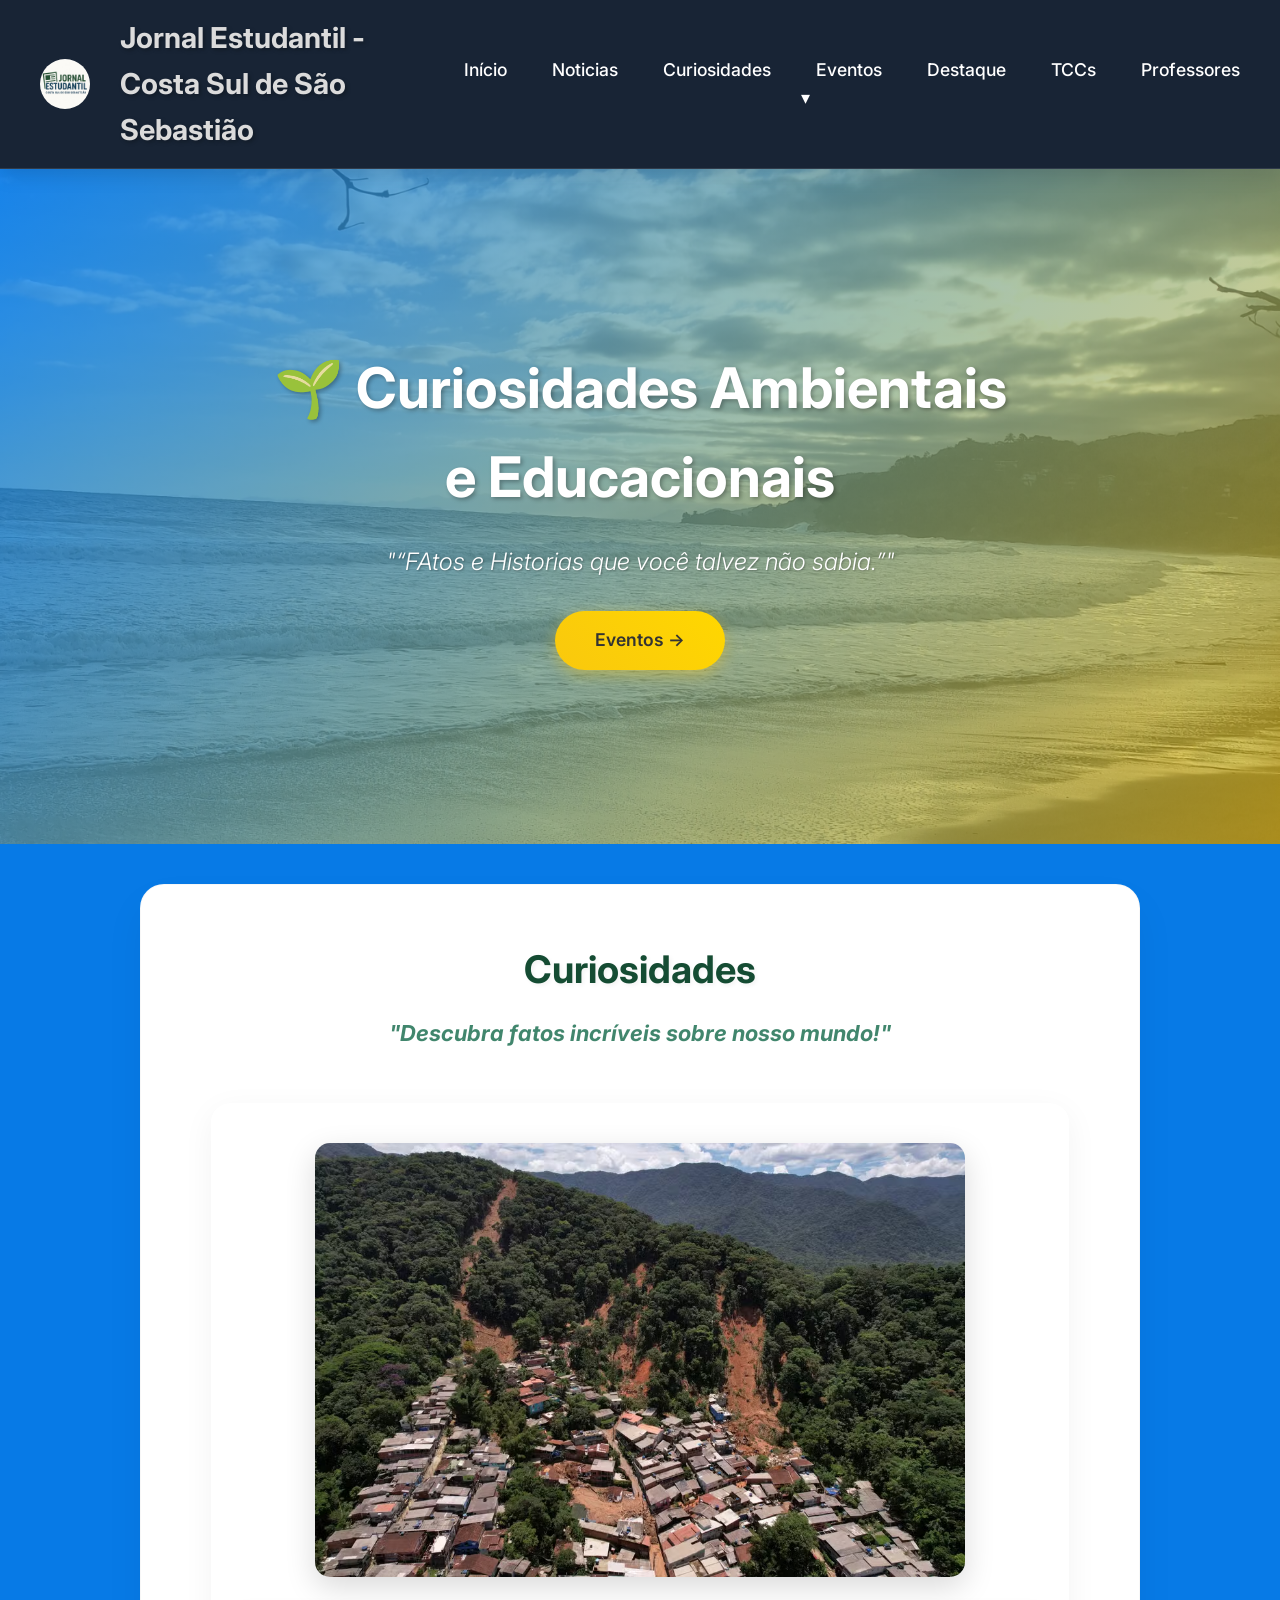
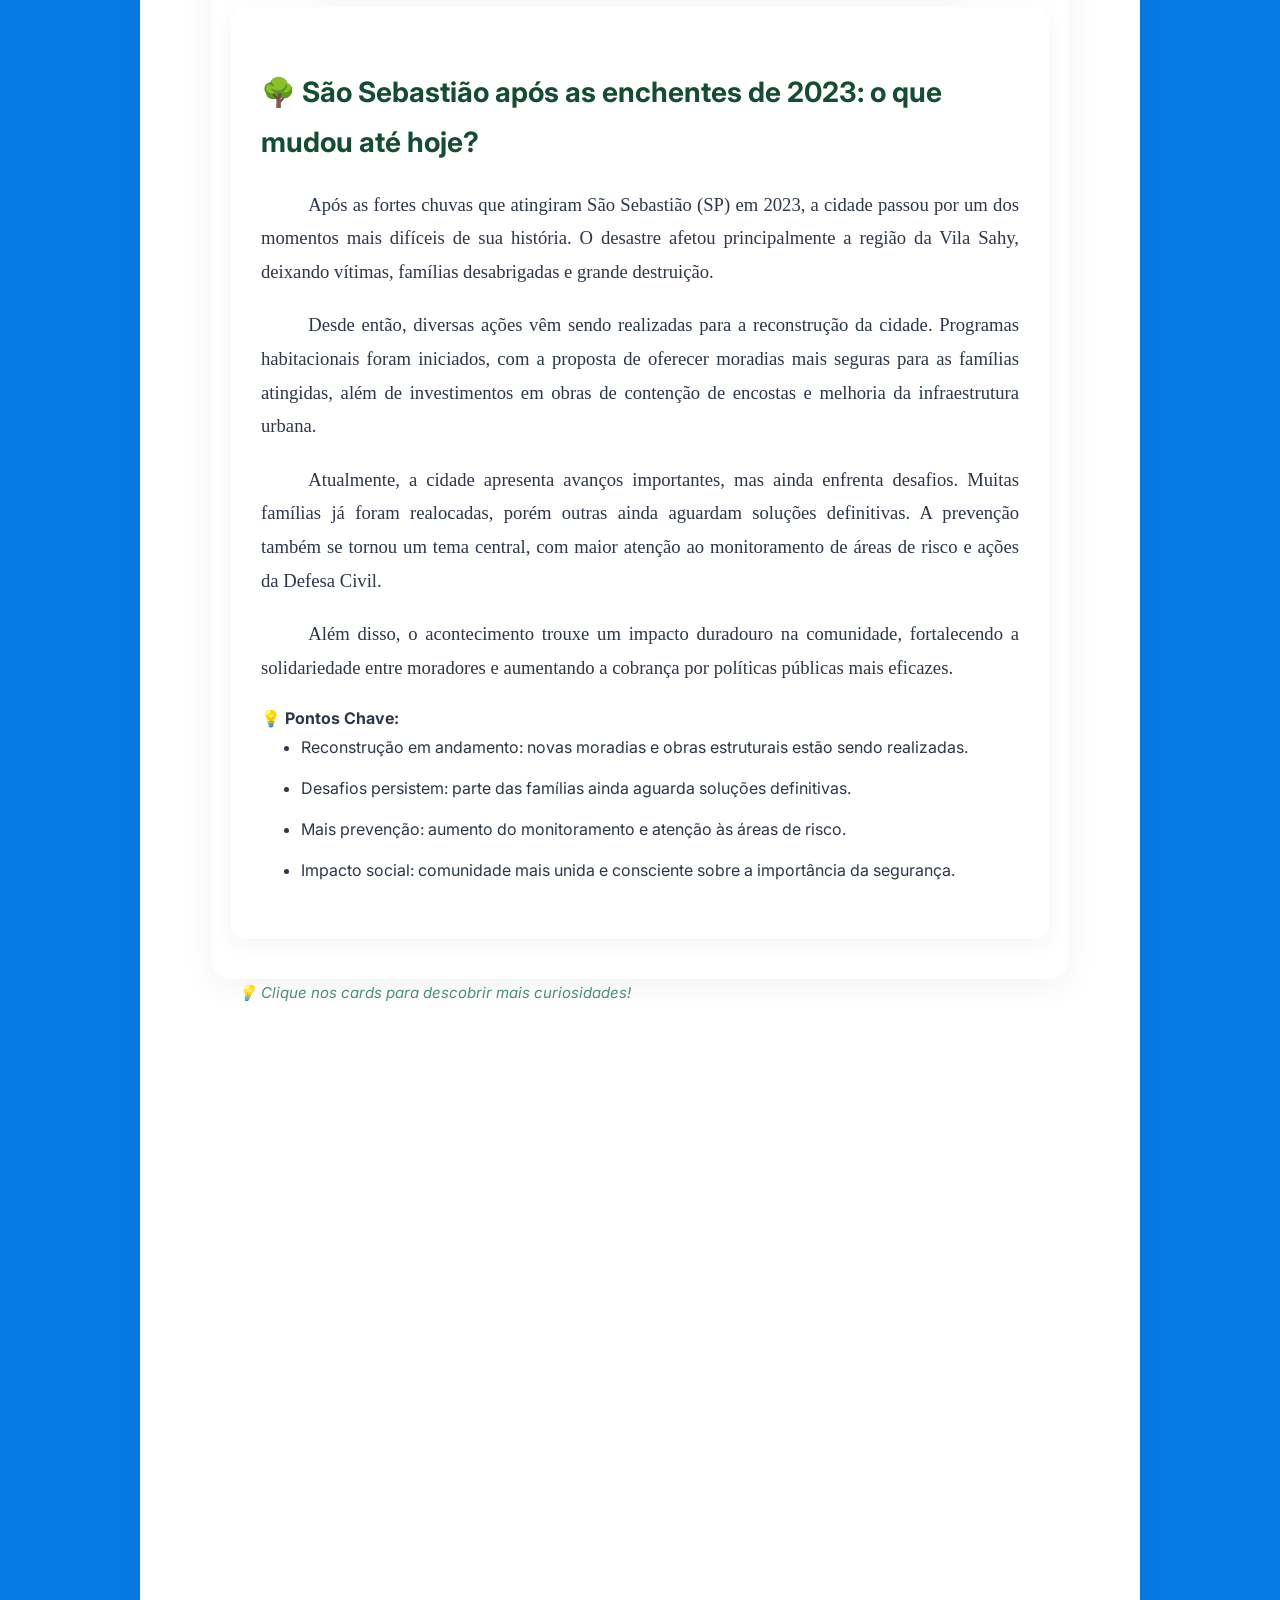
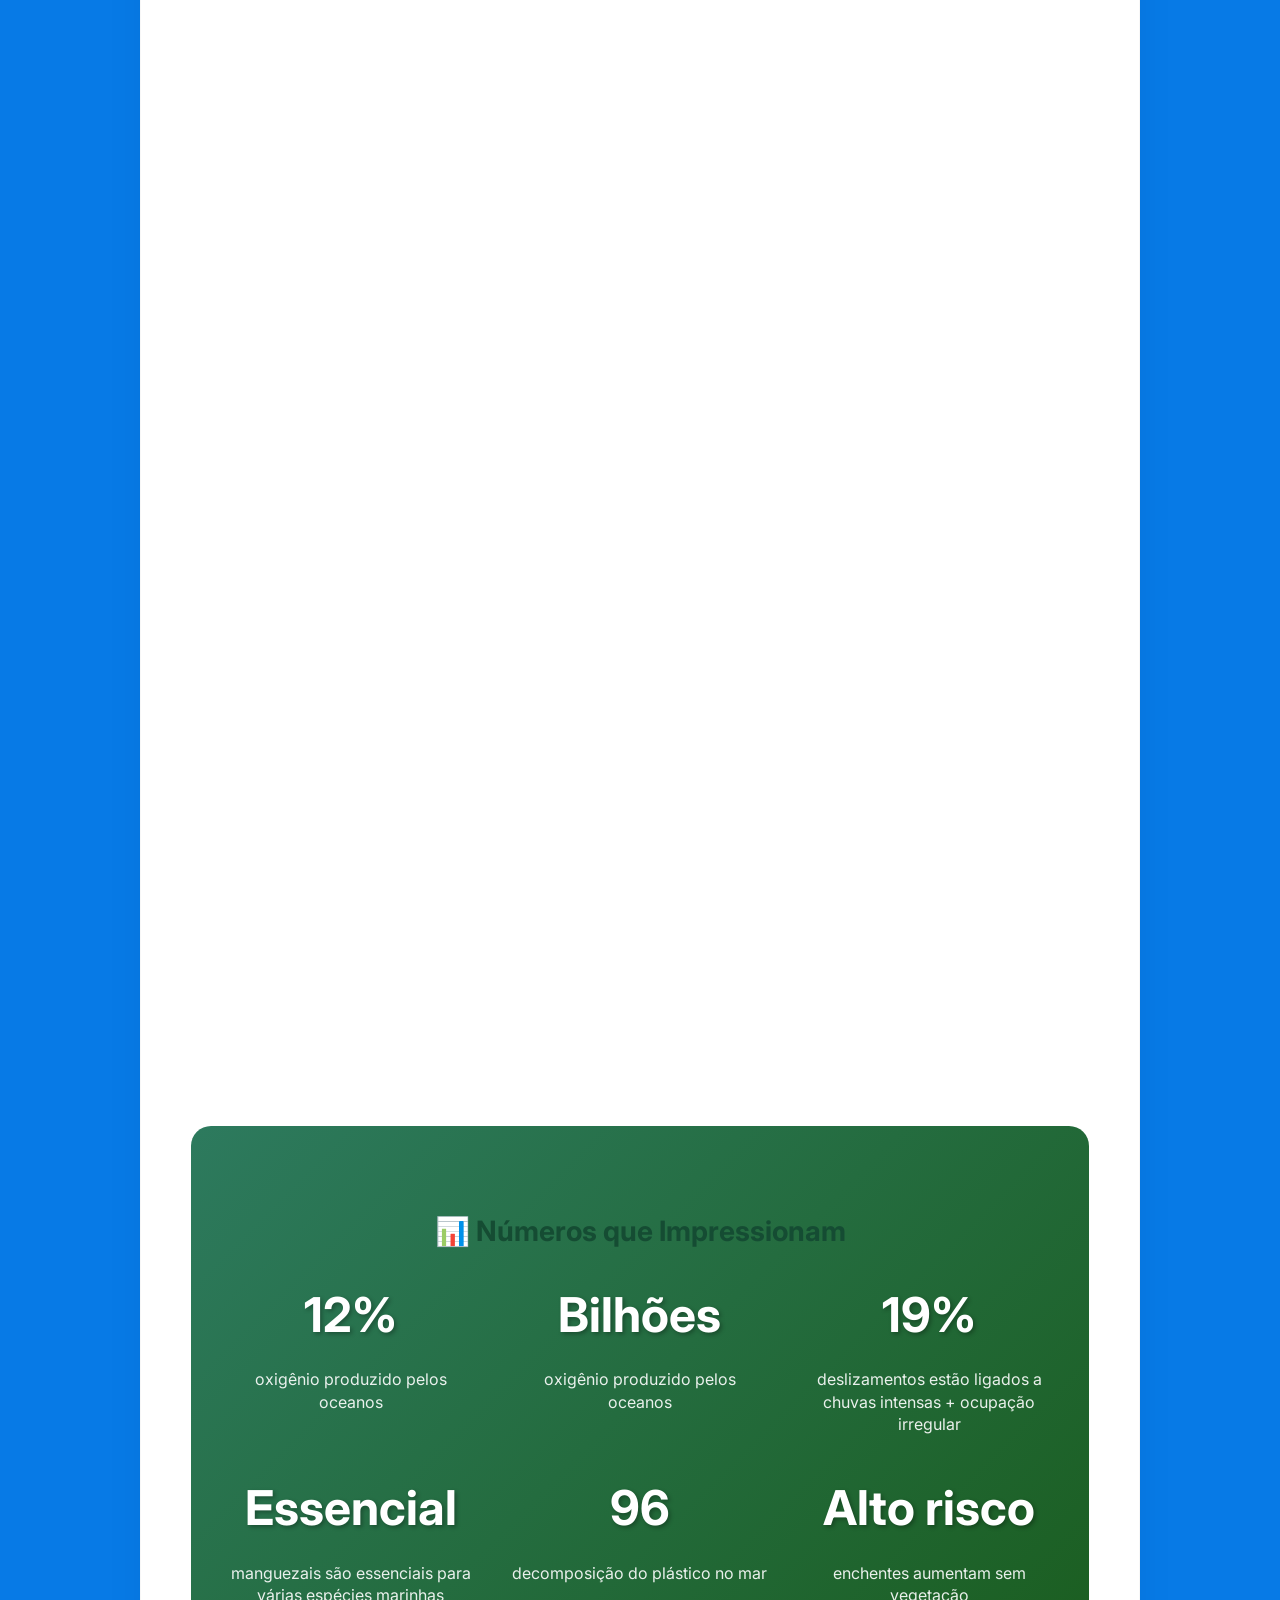
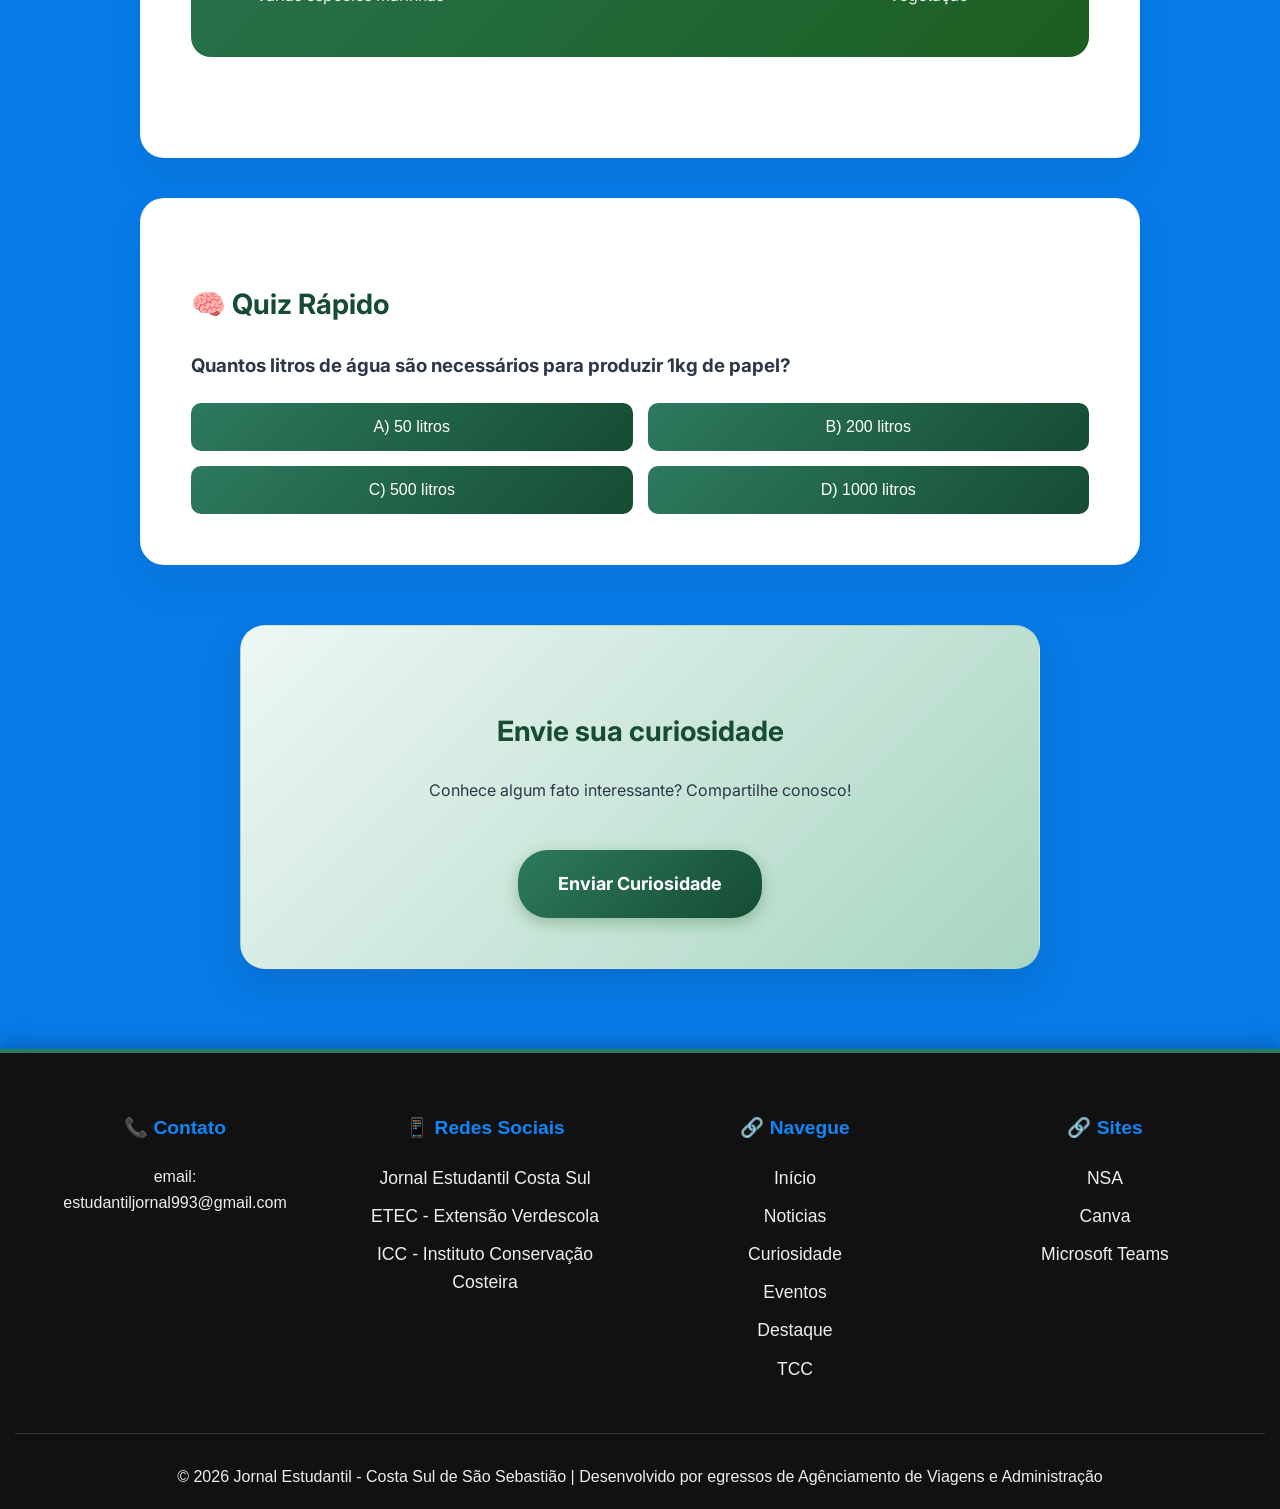
<file: curiosidades.html>
<!DOCTYPE html>
<html lang="pt-BR">
<link rel="icon" type="image/png" href="copa-etec/Imagem do WhatsApp de 2025-10-15 à(s) 22.12.39_ae84bdc0.jpg">

<head>
  <meta charset="UTF-8">
  <meta name="viewport" content="width=device-width, initial-scale=1.0">
  <title>Etec de São Sebastião - CD Verdescola</title>
  <link rel="stylesheet" href="style.css">
  <link rel="stylesheet" href="https://cdnjs.cloudflare.com/ajax/libs/font-awesome/6.4.0/css/all.min.css">
</head>

<body class="page-fade">
  <header class="header">
    <div class="header-container">
      <div class="logo">
        <img src="copa-etec/Imagem do WhatsApp de 2025-10-15 à(s) 22.12.39_ae84bdc0.jpg" alt="Logo da etec">
        <h1>Jornal Estudantil - Costa Sul de São Sebastião</h1>
      </div>

      <nav class="nav">
        <button class="menu-toggle" id="btn-mobile" aria-label="Abrir Menu">
          <span></span>
          <span></span>
          <span></span>
        </button>

        <ul class="menu" id="menu">
          <li><a href="index.html">Início</a></li>
          <li><a href="noticias.html">Noticias</a></li>
          <li><a href="curiosidades.html">Curiosidades</a></li>
          <li class="dropdown">
            <a href="eventos.html">Eventos ▾</a>
            <ul class="submenu">
              <li><a href="#">Etec</a></li>
              <li><a href="#">Sebastiana</a></li>
              <li><a href="#">Walkir</a></li>
            </ul>
          </li>
          <li><a href="destaque.html">Destaque</a></li>
          <li><a href="apresentacao.html">TCCs</a></li>
          <li><a href="professores.html">Professores</a></li>
        </ul>
      </nav>
    </div>
  </header>

  <section class="hero">
    <div class="hero-overlay"></div>
    <img src="fotos/foto-noticias.jpg" alt="Foto da praia" class="hero-image">
    <div class="hero-content">
      <h1>🌱 Curiosidades Ambientais e Educacionais</h1>
      <h2>"<em>“FAtos e Historias que você talvez não sabia.”</em>"</h2>
      <a href="eventos.html" class="cta-button">Eventos -> </a>
    </div>
  </section>
  <main>
    <section id="curiosidades">
      <h1>Curiosidades </h1>
      <h2><em>"Descubra fatos incríveis sobre nosso mundo!"</em></h2>

      <!-- Curiosidade em destaque - Deixe seu conteúdo aqui! -->
      <div class="destaque">
        <img src="fotos/ft_vilasahy.avif" alt="Imagem de destaque para curiosidade">
        <div class="conteudo-destaque">
          <h3>🌳 São Sebastião após as enchentes de 2023: o que mudou até hoje?</h3>

          <p class="texto-abnt">Após as fortes chuvas que atingiram São Sebastião (SP) em 2023, a cidade passou por um
            dos momentos mais
            difíceis de sua história. O desastre afetou principalmente a região da Vila Sahy, deixando vítimas, famílias
            desabrigadas e grande
            destruição.</p>

          <p class="texto-abnt">Desde então, diversas ações vêm sendo realizadas para a reconstrução da cidade.
            Programas habitacionais foram iniciados,
            com a proposta de oferecer moradias mais seguras para as famílias atingidas, além de investimentos em obras
            de contenção de encostas e
            melhoria da infraestrutura urbana.</p>

          <p class="texto-abnt">Atualmente, a cidade apresenta avanços importantes, mas ainda enfrenta desafios. Muitas
            famílias já foram realocadas,
            porém outras ainda aguardam soluções definitivas. A prevenção também se tornou um tema central, com maior
            atenção ao monitoramento de áreas
            de risco e ações da Defesa Civil.</p>

          <p class="texto-abnt">Além disso, o acontecimento trouxe um impacto duradouro na comunidade, fortalecendo a
            solidariedade entre moradores e
            aumentando a cobrança por políticas públicas mais eficazes.</p>

          <h4>💡 Pontos Chave:</h4>
          <ul>
            <li>Reconstrução em andamento: novas moradias e obras estruturais estão sendo realizadas.</li>
            <li>Desafios persistem: parte das famílias ainda aguarda soluções definitivas.</li>
            <li>Mais prevenção: aumento do monitoramento e atenção às áreas de risco.</li>
            <li>Impacto social: comunidade mais unida e consciente sobre a importância da segurança.</li>
          </ul>
        </div>
      </div>

      <!-- Grade de curiosidades - Clique nos cards para virar! -->
      <p class="flip-hint">💡 Clique nos cards para descobrir mais curiosidades!</p>
      <div class="grade-curiosidades">

        <!-- Card 1 -->
        <div class="flip-card" onclick="this.classList.toggle('flipped')" tabindex="0" role="button"
          aria-label="Virar card de curiosidade">
          <div class="flip-card-inner">
            <div class="flip-card-front">
              <div class="curiosidade-icone">❓</div>
              <h3>O oceano produz mais oxigênio que as florestas?</h3>
              <p>Grande parte do oxigênio que respiramos não vem das árvores, mas sim do oceano. Organismos
                microscópicos chamados fitoplâncton são responsáveis por cerca de metade da produção de oxigênio do
                planeta.</p>
              <div class="curiosidade-detalhes">
                <strong>Detalhe extra:</strong> Produzem cerca de 50% do oxigênio da Terra; Vivem na superfície dos
                oceanos; São essenciais para a vida no planeta.
              </div>
              <span class="flip-label">Clique para virar ↻</span>
            </div>
            <div class="flip-card-back">
              <div class="curiosidade-icone">⚔️</div>
              <h3>Revolução Francesa</h3>
              <p>A Revolução Francesa começou em 1789 na França e marcou a luta do povo por liberdade e igualdade. 
                A queda da Bastilha foi um dos principais símbolos da revolução.</p>
              <div class="curiosidade-detalhes">
                <strong>Detalhe extra:</strong> Seu lema era: "Liberdade, Igualdade e Fraternidade", frase que se tornou símbolo da democracia
              </div
              <span class="flip-label">Clique para voltar ↺</span>
            </div>
          </div>
        </div>

        <!-- Card 2 -->
        <div class="flip-card" onclick="this.classList.toggle('flipped')" tabindex="0" role="button"
          aria-label="Virar card de curiosidade">
          <div class="flip-card-inner">
            <div class="flip-card-front">
              <div class="curiosidade-icone">✨</div>
              <h3>Existe mais vida no solo do que você imagina</h3>
              <p>O solo não é apenas terra, ele funciona como um <strong>verdadeiro ecossistema</strong>, abrigando
                <strong>bactérias, fungos, insetos e outros microrganismos</strong> essenciais para a vida no planeta.
              </p>
              <div class="curiosidade-detalhes">
                <strong>Detalhe extra:</strong> Em apenas uma colher de solo, podem existir mais seres vivos do que
                pessoas no planeta Terra!
              </div>
              <span class="flip-label">Clique para virar ↻</span>
            </div>
            <div class="flip-card-back">
              <div class="curiosidade-icone">🧱</div>
              <h3>Queda do Muro de Berlim</h3>
              <p>A Queda do Muro de Berlim aconteceu em 1989 e marcou o fim da divisão da Alemanha durante a Guerra Fria.</p>
              <div class="curiosidade-detalhes">
                <strong>Detalhe extra:</strong> A população comemorou derrubando partes do muro com martelos e ferramentas.
              </div>
              <span class="flip-label">Clique para voltar ↺</span>
            </div>
          </div>
        </div>

        <!-- Card 3 -->
        <div class="flip-card" onclick="this.classList.toggle('flipped')" tabindex="0" role="button"
          aria-label="Virar card de curiosidade">
          <div class="flip-card-inner">
            <div class="flip-card-front">
              <div class="curiosidade-icone">💡</div>
              <h3>Plantas da região são usadas no artesanato caiçara</h3>
              <p>Em São Sebastião, comunidades caiçaras utilizam plantas nativas como <strong>taboa, cipó e palhas de
                  palmeiras</strong> para produzir artesanatos como cestos e esteiras.</p>
              <div class="curiosidade-detalhes">
                <strong>Detalhe extra:</strong> A taboa cresce em áreas úmidas e é ideal para a <strong>produção de
                  peças resistentes e naturais</strong>.
              </div>
              <span class="flip-label">Clique para virar ↻</span>
            </div>
            <div class="flip-card-back">
              <div class="curiosidade-icone">π</div>
              <h3>Número Pi</h3>
              <p>O Número Pi é representado pelo símbolo π e usado para calcular medidas de círculos. 
                Seu valor começa em 3,14, mas possui infinitas casas decimais.</p>
              <div class="curiosidade-detalhes">
                <strong>Detalhe extra:</strong> O Pi é estudado há milhares de anos e continua sendo um dos números mais famosos da matemática.
              </div>
              <span class="flip-label">Clique para voltar ↺</span>
            </div>
          </div>
        </div>

        <!-- Card 4 -->
        <div class="flip-card" onclick="this.classList.toggle('flipped')" tabindex="0" role="button"
          aria-label="Virar card de curiosidade">
          <div class="flip-card-inner">
            <div class="flip-card-front">
              <div class="curiosidade-icone">🤔</div>
              <h3>Leão-marinho surpreende moradores em Boiçucanga</h3>
              <p>A presença de um <strong>leão-marinho</strong> chamou atenção na <strong>praia de Boiçucanga</strong>.
                O animal apareceu descansando na areia — algo incomum na região.</p>
              <div class="curiosidade-detalhes">
                <strong>Detalhe extra:</strong> Ao encontrar animais marinhos na praia, <strong>não se aproxime</strong>
                — eles podem estar cansados ou se recuperando.
              </div>
              <span class="flip-label">Clique para virar ↻</span>
            </div>
            <div class="flip-card-back">
              <div class="curiosidade-icone">🏃</div>
              <h3>Atividade Física</h3>
              <p>A atividade física ajuda a melhorar a saúde, fortalecer os músculos e aumentar a disposição no dia a dia. 
                Além disso, também contribui para o bem-estar mental e para a qualidade de vida.</p>
              <div class="curiosidade-detalhes">
                <strong>Detalhe extra:</strong> Praticar exercícios regularmente pode ajudar na concentração e reduzir o estresse.
              </div>
              <span class="flip-label">Clique para voltar ↺</span>
            </div>
          </div>
        </div>

        <!-- Card 5 -->
        <div class="flip-card" onclick="this.classList.toggle('flipped')" tabindex="0" role="button"
          aria-label="Virar card de curiosidade">
          <div class="flip-card-inner">
            <div class="flip-card-front">
              <div class="curiosidade-icone">🌟</div>
              <h3>Manguezais são berçários da vida marinha</h3>
              <p>Os <strong>manguezais</strong> funcionam como verdadeiros <strong>berçários naturais</strong>. Muitas
                espécies de peixes e crustáceos passam parte do ciclo de vida nesses ambientes protegidos.</p>
              <div class="curiosidade-detalhes">
                <strong>Detalhe extra:</strong> Grande parte das espécies pescadas no litoral <strong>depende dos
                  manguezais para sobreviver</strong>.
              </div>
              <span class="flip-label">Clique para virar ↻</span>
            </div>
            <div class="flip-card-back">
              <div class="curiosidade-icone">🧬</div>
              <h3>Corpo Humano</h3>
              <p>O Corpo Humano é formado por diversos sistemas que trabalham juntos para manter o 
                funcionamento do organismo, como o sistema respiratório, digestório e circulatório.</p>
              <div class="curiosidade-detalhes">
                <strong>Detalhe extra:</strong> O corpo humano possui mais de 600 músculos e 206 ossos.
              </div>
              <span class="flip-label">Clique para voltar ↺</span>
            </div>
          </div>
        </div>

        <!-- Card 6 -->
        <div class="flip-card" onclick="this.classList.toggle('flipped')" tabindex="0" role="button"
          aria-label="Virar card de curiosidade">
          <div class="flip-card-inner">
            <div class="flip-card-front">
              <div class="curiosidade-icone">🔍</div>
              <h3>O lixo no mar pode voltar para você</h3>
              <p>O lixo descartado incorretamente chega aos oceanos e pode ser <strong>ingerido por animais
                  marinhos</strong>, retornando aos humanos pela cadeia alimentar.</p>
              <div class="curiosidade-detalhes">
                <strong>Detalhe extra:</strong> Desafio: tente passar um dia evitando o uso de plástico descartável!
              </div>
              <span class="flip-label">Clique para virar ↻</span>
            </div>
            <div class="flip-card-back">
              <div class="curiosidade-icone">🌍</div>
              <h3>Fusos Horários</h3>
              <p>Os Fusos Horários foram criados para organizar os horários em diferentes 
                partes do mundo de acordo com a rotação da Terra e a posição do Sol.</p>
              <div class="curiosidade-detalhes">
                <strong>Detalhe extra:</strong> Países muito grandes, como Brasil, Estados Unidos e Rússia, 
                possuem mais de um fuso horário devido à grande extensão territorial.
              </div>
              <span class="flip-label">Clique para voltar ↺</span>
            </div>
          </div>
        </div>

      </div>

      <!-- Seção de estatísticas ambientais - Preencha com seus números! -->
      <div class="estatisticas-ambientais">
        <h3>📊 Números que Impressionam</h3>
        <div class="stats-grid">
          <div class="stat-item">
            <div class="stat-number">50%</div>
            <div class="stat-label">oxigênio produzido pelos oceanos</div>
          </div>
          <div class="stat-item">
            <div class="stat-number">Bilhões</div>
            <div class="stat-label">oxigênio produzido pelos oceanos</div>
          </div>
          <div class="stat-item">
            <div class="stat-number">80%</div>
            <div class="stat-label">deslizamentos estão ligados a chuvas intensas + ocupação irregular</div>
          </div>
          <div class="stat-item">
            <div class="stat-number">Essencial</div>
            <div class="stat-label">manguezais são essenciais para várias espécies marinhas</div>
          </div>
          <div class="stat-item">
            <div class="stat-number">400anos</div>
            <div class="stat-label">decomposição do plástico no mar</div>
          </div>
          <div class="stat-item">
            <div class="stat-number">Alto risco</div>
            <div class="stat-label">enchentes aumentam sem vegetação</div>
          </div>
        </div>
      </div>
    </section>

    <!-- Seção interativa (Quiz) - Mantida como você gostou -->
    <section class="quiz-section">
      <h2>🧠 Quiz Rápido</h2>
      <div class="quiz-container">
        <div id="pergunta">
          <h3>Quantos litros de água são necessários para produzir 1kg de papel?</h3>
          <div class="opcoes">
            <button onclick="responder(false)">A) 50 litros</button>
            <button onclick="responder(false)">B) 200 litros</button>
            <button onclick="responder(true)">C) 500 litros</button>
            <button onclick="responder(false)">D) 1000 litros</button>
          </div>
        </div>
        <div id="resultado" style="display: none;">
          <p id="mensagem-resultado"></p>
          <button onclick="reiniciarQuiz()">Nova Pergunta</button>
        </div>
      </div>
    </section>
  </main>

  <!-- Formulário de sugestões -->
  <section class="formulario-sugestao">
    <h2>Envie sua curiosidade</h2>
    <p>Conhece algum fato interessante? Compartilhe conosco!</p>
    <a href="https://forms.gle/UQmFGH93tVwZXvPd8" target="_blank" class="botao-formulario">Enviar Curiosidade</a>
  </section>

  <script>
    const perguntas = [
      {
        pergunta: "Quantos litros de água são necessários para produzir 1kg de papel?",
        opcoes: ["A) 50 litros", "B) 200 litros", "C) 500 litros", "D) 1000 litros"],
        correta: 2,
        explicacao: "São necessários cerca de 500 litros de água para produzir 1kg de papel!"
      },
      {
        pergunta: "Qual é o animal mais rápido do mundo?",
        opcoes: ["A) Guepardo", "B) Falcão-peregrino", "C) Tubarão", "D) Cavalo"],
        correta: 1,
        explicacao: "O falcão-peregrino pode atingir 390 km/h em mergulho!"
      },
      {
        pergunta: "Quantas espécies de plantas existem na Mata Atlântica?",
        opcoes: ["A) 5.000", "B) 10.000", "C) 20.000", "D) 35.000"],
        correta: 2,
        explicacao: "A Mata Atlântica abriga mais de 20.000 espécies de plantas!"
      },
      {
        pergunta: "Qual é o nome do processo pelo qual as plantas convertem a luz solar em energia química?",
        opcoes: ["A) Respiração celular", "B) Fotossíntese", "C) Fermentação", "D) Osmose"],
        correta: 1,
        explicacao: "Fotossíntese transforma luz em energia para as plantas!"
      },
      {
        pergunta: "Em qual país foi fundada a primeira escola técnica do mundo, modelo para as ETECs brasileiras?",
        opcoes: ["A) Alemanha", "B) Estados Unidos", "C) França", "D) inglaterra"],
        correta: 0,
        explicacao: "A primeira escola técnica moderna foi criada na Alemanha durante o século XIX, com foco em educação técnica e industrial!!"
      },
      {
        pergunta: "Qual foi o principal impacto da Revolução Industrial no desenvolvimento tecnológico do século XIX?",
        opcoes: ["A) A criação da internet", "B) O aumento da produção em massa e o avanço da mecanização", "C) A descoberta da energia nuclear", "D) A invenção da televisão"],
        correta: 1,
        explicacao: "A Revolução Industrial marcou a transição de processos manuais para máquinas, o que permitiu a produção em massa de bens e o surgimento das fábricas."
      },
      {
        pergunta: "Qual é a principal fonte de produção de oxigênio do planeta?",
        opcoes: ["A) Árvores", "B) Oceanos", "C) Animais", "D) Montanhas"],
        correta: 1,
        explicacao: "Grande parte do oxigênio da Terra é produzida por organismos microscópicos que vivem nos oceanos, chamados fitoplâncton."
      },
      {
        pergunta: "Quanto tempo uma garrafa plástica pode levar para se decompor?",
        opcoes: ["A) 10 anos", "B) 50 anos", "C) mais de 400 anos", "D) 75 anos"],
        correta: 2,
        explicacao: "O plástico é um material resistente que demora séculos para se decompor, causando impactos duradouros no meio ambiente."
      },
      {
        pergunta: "Qual é a função dos manguezais?",
        opcoes: ["A) Apenas decorar o litoral", "B) Servir como área turística", "C) Ser berçário para espécies marinhas", "D) Produzir oxigênio"],
        correta: 2,
        explicacao: "Os manguezais são ambientes protegidos onde muitas espécies crescem e se desenvolvem antes de ir para o mar aberto."
      },
      {
        pergunta: "O que pode aumentar o risco de enchentes e deslizamentos?",
        opcoes: ["A) Desmatamento e ocupação irregular", "B) Plantio de árvores", "C) Preservação das florestas", "D) Reciclagem"],
        correta: 0,
        explicacao: "Sem vegetação, o solo absorve menos água, aumentando o risco de enchentes e deslizamentos."
      },
    ];

    let perguntaAtual = 0;

    function responder(correta) {
      const resultado = document.getElementById('resultado');
      const mensagem = document.getElementById('mensagem-resultado');

      if (correta) {
        mensagem.innerHTML = `<span style="color: green;">✅ Correto!</span><br>${perguntas[perguntaAtual].explicacao}`;
      } else {
        mensagem.innerHTML = `<span style="color: red;">❌ Incorreto!</span><br>${perguntas[perguntaAtual].explicacao}`;
      }

      document.getElementById('pergunta').style.display = 'none';
      resultado.style.display = 'block';
    }

    function reiniciarQuiz() {
      perguntaAtual = (perguntaAtual + 1) % perguntas.length;
      const pergunta = perguntas[perguntaAtual];

      document.querySelector('#pergunta h3').textContent = pergunta.pergunta;
      const botoes = document.querySelectorAll('.opcoes button');
      botoes.forEach((botao, index) => {
        botao.textContent = pergunta.opcoes[index];
        botao.onclick = () => responder(index === pergunta.correta);
      });

      document.getElementById('pergunta').style.display = 'block';
      document.getElementById('resultado').style.display = 'none';
    }
  </script>
  <style>
    /* ==========================================
   FLIP CARD - Efeito de virar os cards
========================================== */
    .flip-hint {
      text-align: center;
      color: #2d7a5e;
      font-size: 15px;
      font-style: italic;
      margin: -20px 0 10px;
      opacity: 0.85;
    }

    .grade-curiosidades {
      display: grid;
      grid-template-columns: repeat(auto-fit, minmax(320px, 1fr));
      gap: 30px;
      margin: 50px 0;
    }

    /* Wrapper que mantém a altura e ativa o 3D */
    .flip-card {
      perspective: 1200px;
      min-height: 520px;
      cursor: pointer;
      outline: none;
    }

    /* Container interno que gira */
    .flip-card-inner {
      position: relative;
      width: 100%;
      height: 100%;
      min-height: 520px;
      transition: transform 0.7s cubic-bezier(0.4, 0.2, 0.2, 1);
      transform-style: preserve-3d;
      border-radius: 15px;
    }

    /* Quando o card tem a classe .flipped, gira */
    .flip-card.flipped .flip-card-inner {
      transform: rotateY(180deg);
    }

    /* Frente e verso compartilham estilos base */
    .flip-card-front,
    .flip-card-back {
      position: absolute;
      inset: 0;
      backface-visibility: hidden;
      -webkit-backface-visibility: hidden;
      border-radius: 15px;
      padding: 30px;
      box-shadow: 0 8px 25px rgba(0, 0, 0, 0.12);
      display: flex;
      flex-direction: column;
      align-items: center;
      text-align: center;

      /* Corrige conteúdo cortado */
      overflow-y: auto;
      overflow-x: hidden;
    }

    /* FRENTE — visual original (verde claro no topo) */
    .flip-card-front {
      background: white;
      border-top: 4px solid #2d7a5e;
    }

    .flip-card:hover .flip-card-front {
      box-shadow: 0 15px 40px rgba(0, 0, 0, 0.18);
    }

    /* VERSO — visual diferenciado (gradiente verde) */
    .flip-card-back {
      background: linear-gradient(145deg, #1b5e20, #2d7a5e);
      border-top: 4px solid #a5d6a7;
      transform: rotateY(180deg);
      color: white;
    }

    /* Ícones */
    .curiosidade-icone {
      font-size: 48px;
      margin-bottom: 16px;
      display: block;
      filter: drop-shadow(0 2px 4px rgba(0, 0, 0, 0.15));
    }

    /* Títulos */
    .flip-card-front h3 {
      color: #1b5e20;
      margin-bottom: 12px;
      font-size: 18px;
      line-height: 1.4;
    }

    .flip-card-back h3 {
      color: #c8e6c9;
      margin-bottom: 12px;
      font-size: 18px;
      line-height: 1.4;
    }

    /* Parágrafos */
    .flip-card-front p,
    .flip-card-back p {
      line-height: 1.6;
      margin-bottom: 16px;
      text-align: left;
      flex: 1;
    }

    .flip-card-front p {
      color: #555;
    }

    .flip-card-back p {
      color: #e8f5e9;
      font-size: 15px;
    }

    /* Caixinha de detalhes */
    .curiosidade-detalhes {
      padding: 12px 15px;
      border-radius: 10px;
      text-align: left;
      font-size: 13px;
      width: 100%;
      box-sizing: border-box;

      /* Mantém no final do card */
      margin-top: auto;
    }

    .flip-card-front .curiosidade-detalhes {
      background: #f1f8f4;
      border-left: 4px solid #2d7a5e;
      color: #444;
    }

    .flip-card-front .curiosidade-detalhes strong {
      color: #1b5e20;
    }

    .flip-card-back .curiosidade-detalhes {
      background: rgba(255, 255, 255, 0.15);
      border-left: 4px solid #a5d6a7;
      color: #dcedc8;
    }

    .flip-card-back .curiosidade-detalhes strong {
      color: #ffffff;
    }

    /* Label "Clique para virar" */
    .flip-label {
      display: inline-block;
      margin-top: 14px;
      font-size: 12px;
      font-weight: 600;
      letter-spacing: 0.5px;
      opacity: 0.6;
      transition: opacity 0.2s;
    }

    .flip-card-front .flip-label {
      color: #70b89d;
    }

    .flip-card-back .flip-label {
      color: #c8e6c9;
    }

    .flip-card:hover .flip-label {
      opacity: 1;
    }

    /* Pulsar suave no primeiro card para chamar atenção */
    .flip-card:first-child .flip-card-inner {
      animation: pulse-border 2.5s ease-in-out 1s 3;
    }

    @keyframes pulse-border {

      0%,
      100% {
        box-shadow: 0 0 0 0 rgba(45, 122, 94, 0);
      }

      50% {
        box-shadow: 0 0 0 8px rgba(45, 122, 94, 0.25);
      }
    }

    /* ==========================================
   ESTATÍSTICAS
========================================== */
    .estatisticas-ambientais {
      background: linear-gradient(135deg, #2d7a5e, #1b5e20);
      color: white;
      padding: 50px 30px;
      border-radius: 20px;
      margin: 50px 0;
      text-align: center;
    }

    .estatisticas-ambientais h3 {
      font-size: 28px;
      margin-bottom: 40px;
    }

    .stats-grid {
      display: grid;
      grid-template-columns: repeat(auto-fit, minmax(200px, 1fr));
      gap: 30px;
    }

    .stat-item {
      text-align: center;
    }

    .stat-number {
      font-size: 48px;
      font-weight: bold;
      margin-bottom: 10px;
      text-shadow: 2px 2px 4px rgba(0, 0, 0, 0.3);
    }

    .stat-label {
      font-size: 16px;
      opacity: 0.9;
      line-height: 1.4;
    }

    /* ==========================================
   RESPONSIVIDADE
========================================== */
    @media (max-width: 768px) {

      .grade-curiosidades {
        grid-template-columns: 1fr;
        gap: 25px;
      }

      .flip-card,
      .flip-card-inner {
        min-height: 560px;
      }

      .flip-card-front,
      .flip-card-back {
        padding: 25px 22px;
        overflow-y: auto;
        overflow-x: hidden;
      }

      .curiosidade-icone {
        font-size: 36px;
      }

      .flip-card-front h3,
      .flip-card-back h3 {
        font-size: 24px;
        line-height: 1.4;
      }

      .flip-card-front p,
      .flip-card-back p {
        font-size: 16px;
        line-height: 1.7;
      }

      .curiosidade-detalhes {
        font-size: 14px;
        margin-top: auto;
      }

      .stats-grid {
        grid-template-columns: repeat(2, 1fr);
      }

      .stat-number {
        font-size: 36px;
      }
    }

    @media (max-width: 480px) {

      .stats-grid {
        grid-template-columns: 1fr;
      }

      .estatisticas-ambientais {
        padding: 30px 20px;
      }

      .flip-card,
      .flip-card-inner {
        min-height: 620px;
      }

      .flip-card-front,
      .flip-card-back {
        padding: 22px 18px;
      }

      .flip-card-front h3,
      .flip-card-back h3 {
        font-size: 22px;
      }

      .flip-card-front p,
      .flip-card-back p {
        font-size: 15px;
      }

      .curiosidade-detalhes {
        font-size: 13px;
      }
    }
  </style>

  <!-- RODAPÉ -->
  <footer>
    <div class="rodape-container">
      <div class="rodape-coluna">
        <h4> 📞 Contato</h4>
        <p> email: estudantiljornal993@gmail.com<br></p>
      </div>

      <div class="rodape-coluna">
        <h4>📱 Redes Sociais</h4>
        <ul>
          <li><a href="https://instagram.com/Je_Costasul ">Jornal Estudantil Costa Sul </a></li>
          <li><a href="https://instagram.com/etec.cdverdescola">ETEC - Extensão Verdescola </a></li>
          <li><a href="https://instagram.com/institutoconservacaocosteira">ICC - Instituto Conservação Costeira</a></li>
        </ul>
      </div>

      <div class="rodape-coluna">
        <h4>🔗 Navegue</h4>
        <ul>
          <li><a href="index.html">Início</a></li>
          <li><a href="noticias.html">Noticias</a></li>
          <li><a href="curiosidades.html">Curiosidade</a></li>
          <li><a href="eventos.html">Eventos</a></li>
          <li><a href="destaque.html">Destaque</a></li>
          <li><a href="apresentacao.html">TCC</a></li>
        </ul>
      </div>

      <div class="rodape-coluna">
        <h4>🔗 Sites</h4>
        <ul>
          <li><a href="https://nsa.cps.sp.gov.br"> NSA </a></li>
          <li><a href="https://www.canva.com"> Canva</a></li>
          <li><a href="https://www.microsoft.com"> Microsoft Teams</a></li>
        </ul>
      </div>
    </div>

    <div class="rodape-final">
      <p>&copy; 2026 Jornal Estudantil - Costa Sul de São Sebastião | Desenvolvido por egressos de Agênciamento de
        Viagens e Administração</p>
    </div>
  </footer>
  <script src="script.js"></script>
</body>

</html>
</file>
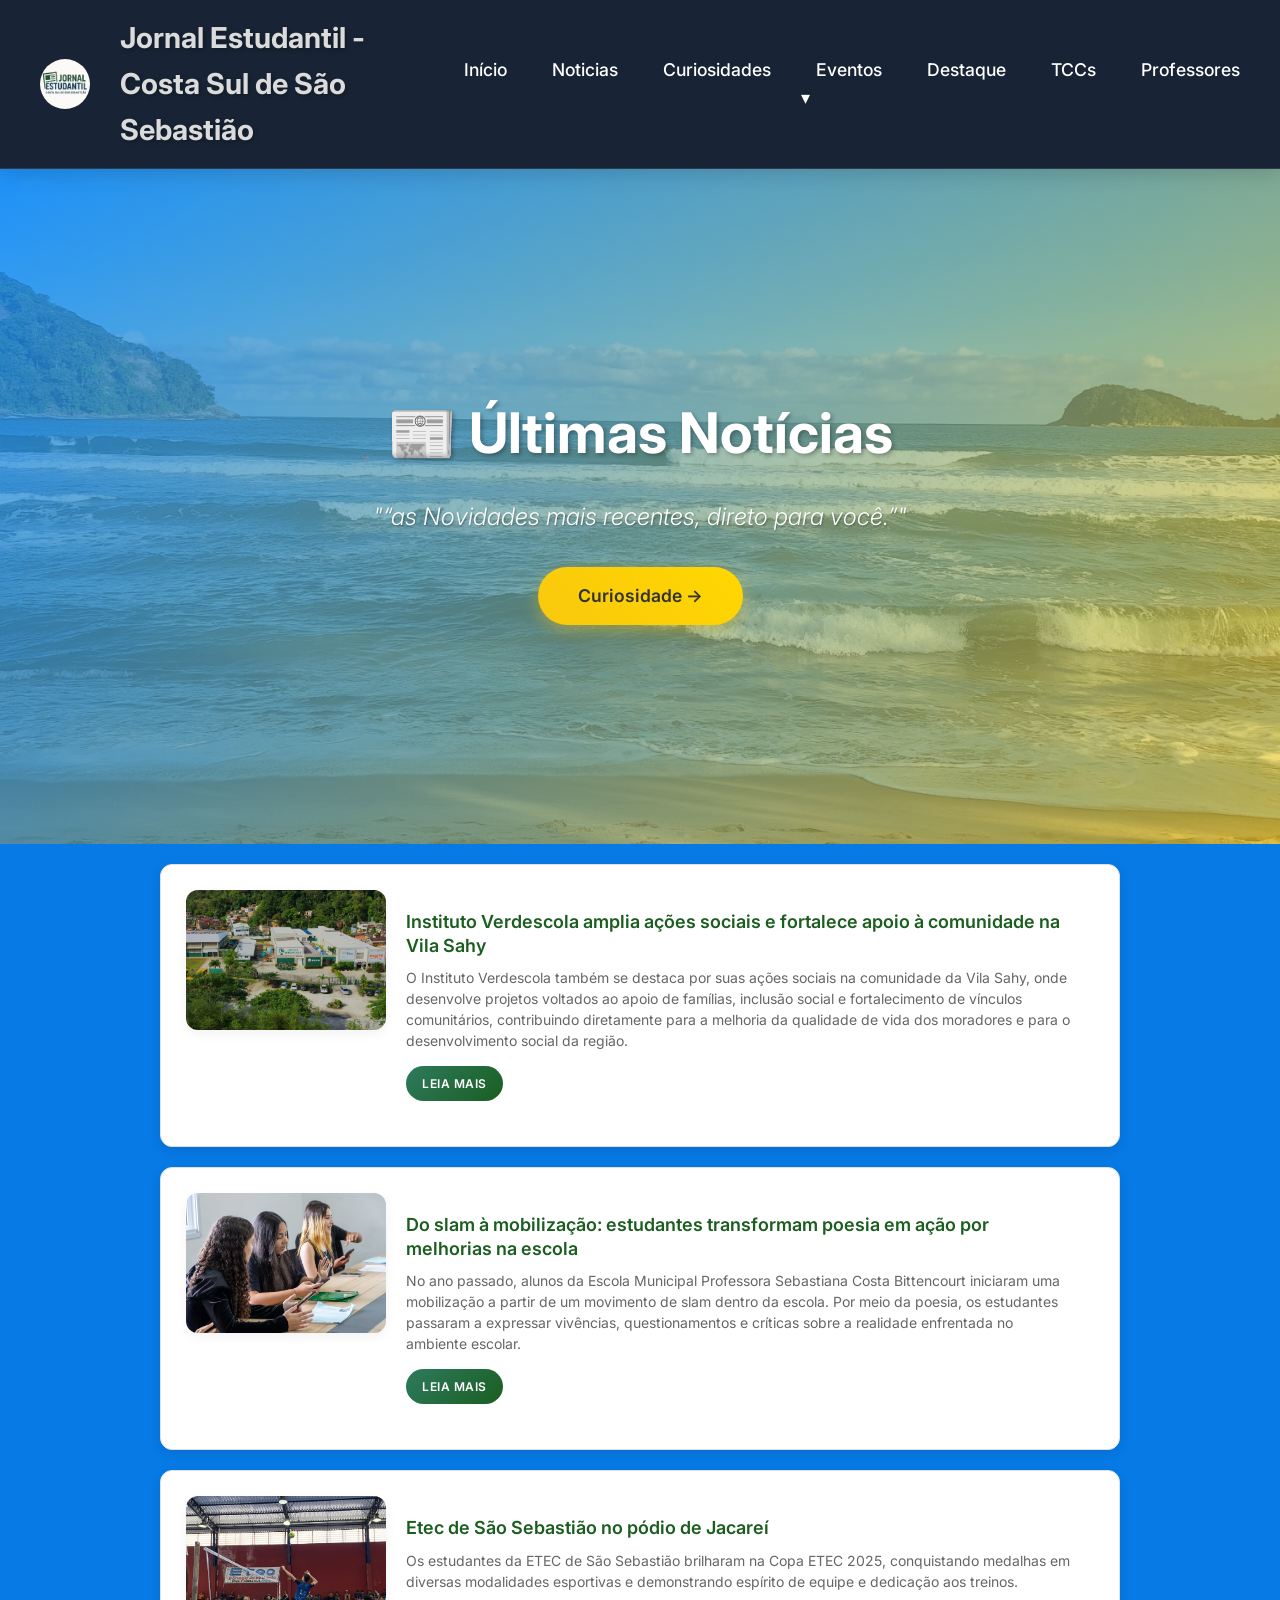
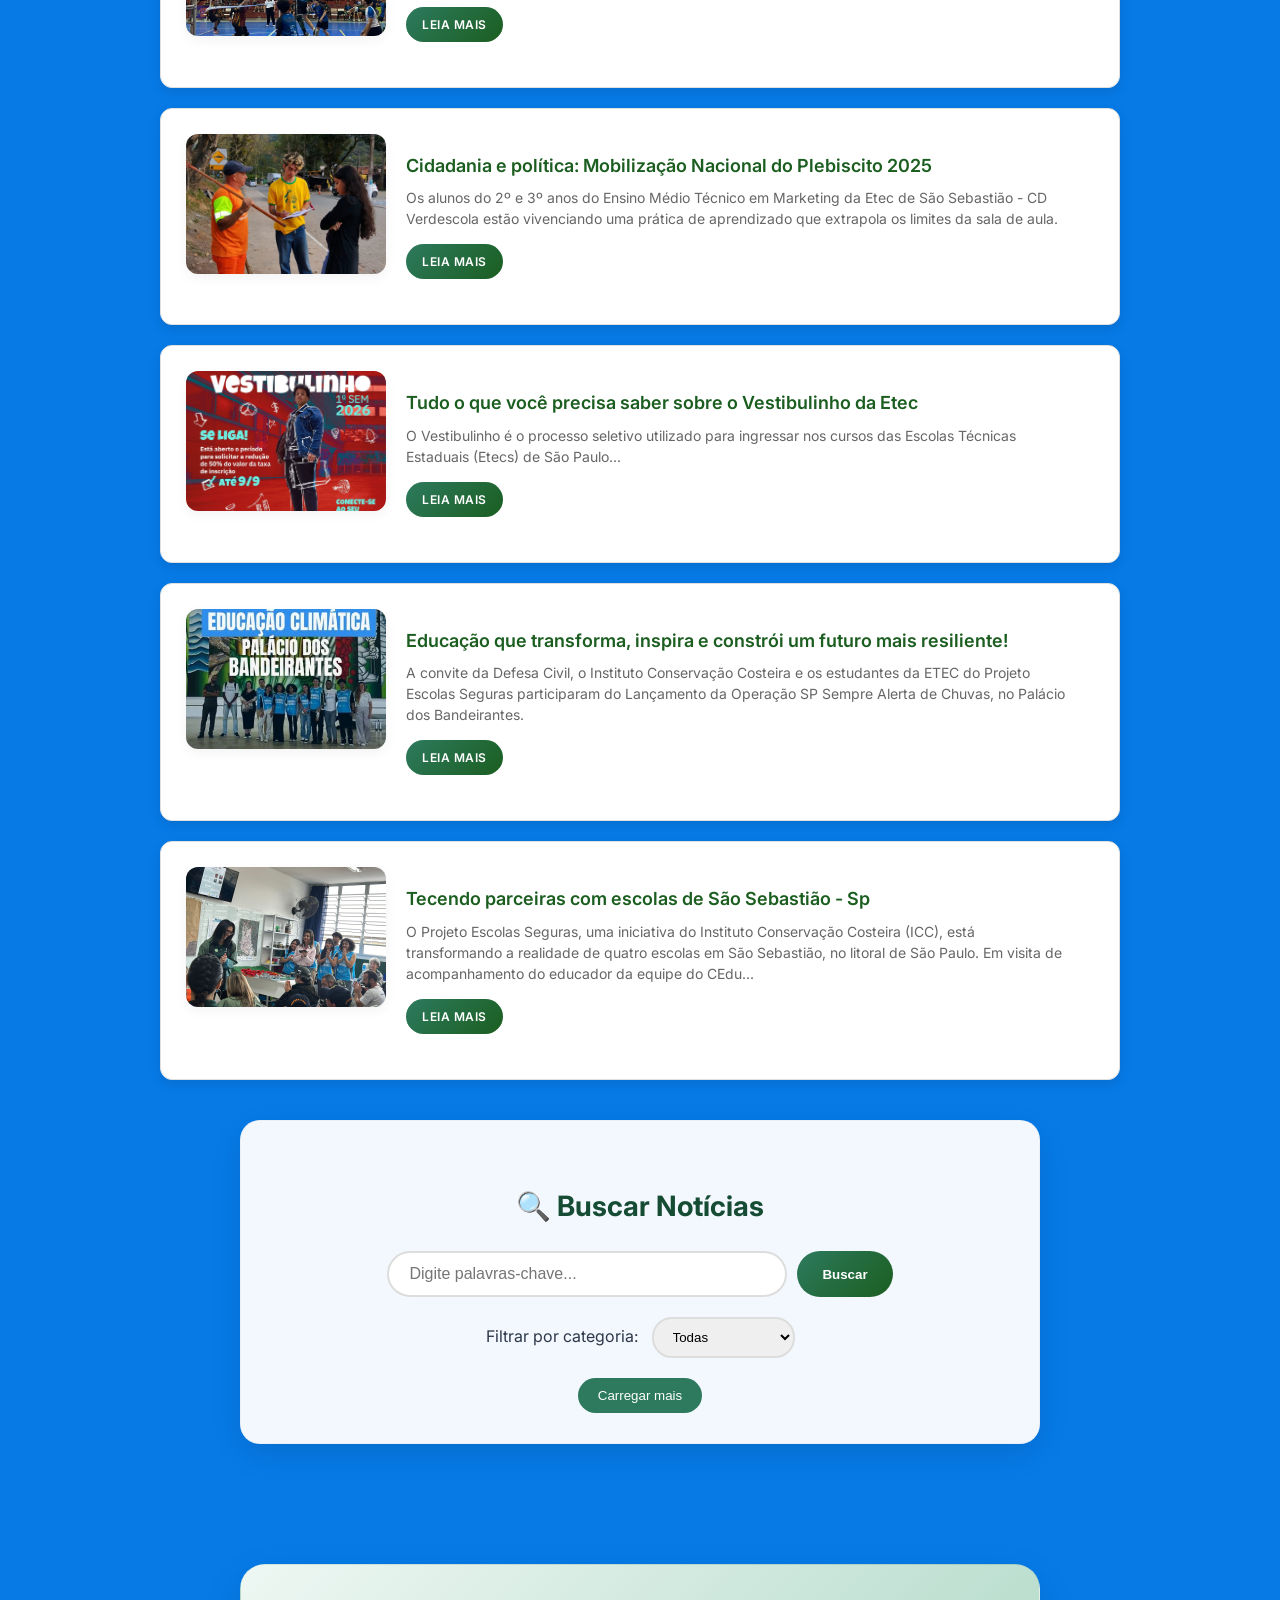
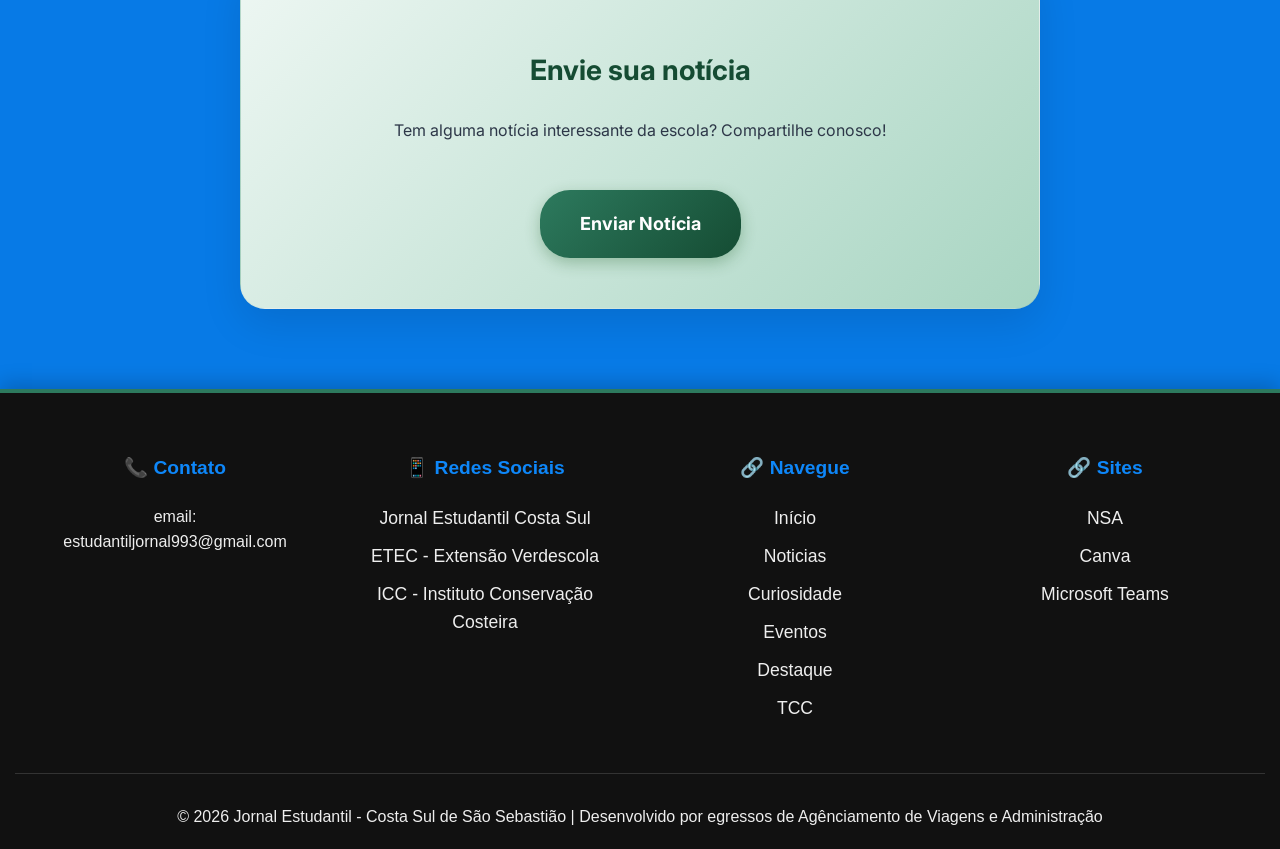
<file: noticias.html>
<!DOCTYPE html>
<html lang="pt-BR">
<link rel="icon" type="image/png" href="copa-etec/Imagem do WhatsApp de 2025-10-15 à(s) 22.12.39_ae84bdc0.jpg">

<head>
  <meta charset="UTF-8">
  <meta name="viewport" content="width=device-width, initial-scale=1.0">
  <title>Jornal Estudantil </title>
  <link rel="stylesheet" href="style.css">
  <link rel="stylesheet" href="https://cdnjs.cloudflare.com/ajax/libs/font-awesome/6.4.0/css/all.min.css">
</head>

<body class="page-fade">
  <header class="header">
    <div class="header-container">
      <div class="logo">
        <img src="copa-etec/Imagem do WhatsApp de 2025-10-15 à(s) 22.12.39_ae84bdc0.jpg" alt="Logo da etec">
        <h1>Jornal Estudantil - Costa Sul de São Sebastião</h1>
      </div>

      <nav class="nav">
        <button class="menu-toggle" id="btn-mobile" aria-label="Abrir Menu">
          <span></span>
          <span></span>
          <span></span>
        </button>

        <ul class="menu" id="menu">
          <li><a href="index.html">Início</a></li>
          <li><a href="noticias.html">Noticias</a></li>
          <li><a href="curiosidades.html">Curiosidades</a></li>
          <li class="dropdown">
            <a href="eventos.html">Eventos ▾</a>
            <ul class="submenu">
              <li><a href="#">Etec</a></li>
              <li><a href="#">Sebastiana</a></li>
              <li><a href="#">Walkir</a></li>
            </ul>
          </li>
          <li><a href="destaque.html">Destaque</a></li>
          <li><a href="apresentacao.html">TCCs</a></li>
          <li><a href="professores.html">Professores</a></li>
        </ul>
      </nav>
    </div>
  </header>

  <section class="hero">
    <div class="hero-overlay"></div>
    <img src="fotos/fotos-curiosidades.jpg" alt="Foto da praia" class="hero-image">
    <div class="hero-content">
      <h1>📰 Últimas Notícias</h1>
      <h2>"<em>“as Novidades mais recentes, direto para você.”</em>"</h2>
      <a href="curiosidades.html" class="cta-button">Curiosidade -></a>
    </div>
  </section>

  <main class="conteudo">
    <section>

      <!--<article class="noticia" data-categoria="educacao" data-noticia-id="proj_amb_icc">
        <img src="fotos/sebastiana/icc_abm1.jpeg" alt="Praias de São Sebastião - Litoral norte - Sp">
        <div class="noticia-conteudo"> 
          <h3>Projetos ambientais nas escolas da costa sul reforçam educação sobre Educação Climática</h3>
          <p>As escolas da costa sul de São Sebastião têm desenvolvido projetos de educação ambiental para incentivar os alunos a
          aprenderem, na prática, sobre Educação Climática e preservação do meio ambiente. Além das atividades escolares, iniciativas
          como as do Instituto Conservação Costeira (ICC) também contribuem com ações e projetos em parceria com escolas da região.</p>
          <a href="#" class="botao-leia-mais" data-noticia-id="proj_amb_icc">Leia mais</a>
        </div>
      </article>

      <article class="noticia" data-categoria="meio_ambiente" data-noticia-id="praia_amb">
        <img src="fotos/praia_amb.jpg" alt="Praias de São Sebastião - Litoral norte - Sp">
        <div class="noticia-conteudo"> 
          <h3>Situação das praias da costa sul levanta debate sobre preservação ambiental e conscientização</h3>
          <p>As praias da costa sul de São Sebastião enfrentam desafios relacionados à preservação ambiental, como lixo,
          saneamento e impacto do turismo. Ao mesmo tempo, ações educativas e projetos locais buscam conscientizar
          a população sobre a importância de cuidar do meio ambiente.</p>
          <a href="#" class="botao-leia-mais" data-noticia-id="praia_amb">Leia mais</a>
        </div>
      </article>

      <article class="noticia" data-categoria="tecnologia" data-noticia-id="int_art">
        <img src="fotos/IA2.jpg" alt="Foto sobre Inteligecia Artificial">
        <div class="noticia-conteudo"> 
          <h3>Como a Inteligência Artificial pode ajudar alunos a estudar melhor</h3>
          <p> A Inteligência Artificial tem se tornado uma aliada dos estudantes, ajudando na explicação de conteúdos,
          organização dos estudos e revisão para provas. No entanto, seu uso deve ser consciente, servindo como apoio ao aprendizado e não como substituição do esforço próprio.</p>
          <a href="#" class="botao-leia-mais" data-noticia-id="int_art">Leia mais</a>
        </div>
      </article>

      <article class="noticia" data-categoria="meio-ambiente" data-noticia-id="porto_saoSebastiao">
        <img src="fotos/porto_saoSebastiao1].jpg" alt="Foto do porto de São Sebastião">
        <div class="noticia-conteudo"> 
          <h3>Porto de São Sebastião registra alta e pode bater recorde em 2026</h3>
          <p>O Porto de São Sebastião registrou aumento na movimentação de cargas em 2026 e pode bater recorde histórico. O crescimento é impulsionado principalmente pelo agronegócio, com destaque para o açúcar.
          Também estão previstas melhorias na infraestrutura, incluindo um novo acesso viário para reduzir o trânsito na cidade.</p>
          <a href="#" class="botao-leia-mais" data-noticia-id="porto_saoSebastiao">Leia mais</a>
        </div>
      </article> 

      <article class="noticia" data-categoria="educacao" data-noticia-id="estudantes_voltam">
        <img src="fotos/sebastiana/grupo_do_slam.jpeg" alt="foto dos alunos na Sedec">
        <div class="noticia-conteudo"> 
          <h3>Estudantes voltam a se mobilizar e cobram soluções da Secretaria de Educação</h3>
          <p>Diante da permanência dos problemas já apontados, alunos da Escola Municipal Professora Sebastiana Costa
          Bittencourt voltaram a se mobilizar neste ano em busca de respostas e soluções concretas.</p>
          <a href="#" class="botao-leia-mais" data-noticia-id="estudantes_voltam">Leia mais</a>
        </div>
      </article>
    --->

      <article class="noticia" data-categoria="educacao" data-noticia-id="acoes-sociais">
        <img src="fotos/ft-etec.jpg" alt="Verdescola">
        <div class="noticia-conteudo">
          <h3>Instituto Verdescola amplia ações sociais e fortalece apoio à comunidade na Vila Sahy</h3>
          <p>O Instituto Verdescola também se destaca por suas ações sociais na comunidade da Vila Sahy, onde desenvolve
            projetos voltados ao
            apoio de famílias, inclusão social e fortalecimento de vínculos comunitários, contribuindo diretamente para
            a melhoria da qualidade
            de vida dos moradores e para o desenvolvimento social da região.</p>
          <a href="#" class="botao-leia-mais" data-noticia-id="acoes-sociais">Leia mais</a>
        </div>
      </article>
      
      <article class="noticia" data-categoria="educacao" data-noticia-id="slam-seduc">
        <img src="fotos/sebastiana/reuniao_seduc.jpeg" alt="foto dos alunos na Sedec">
        <div class="noticia-conteudo">
          <h3>Do slam à mobilização: estudantes transformam poesia em ação por melhorias na escola</h3>
          <p>No ano passado, alunos da Escola Municipal Professora Sebastiana Costa Bittencourt iniciaram
            uma mobilização a partir de um movimento de slam dentro da escola. Por meio da poesia, os estudantes
            passaram a expressar vivências, questionamentos e críticas sobre a realidade enfrentada no ambiente escolar.
          </p>
          <a href="#" class="botao-leia-mais" data-noticia-id="slam-seduc">Leia mais</a>
        </div>
      </article>
    
      <article class="noticia" data-categoria="eventos" data-noticia-id="copa-etec">
        <img src="copa-etec/capa_noticia.jpg" alt="Copa ETEC 2025">
        <div class="noticia-conteudo">
          <h3>Etec de São Sebastião no pódio de Jacareí</h3>
          <p>Os estudantes da ETEC de São Sebastião brilharam na Copa ETEC 2025, conquistando medalhas em diversas
            modalidades esportivas e demonstrando espírito de equipe e dedicação aos treinos.</p>
          <a href="#" class="botao-leia-mais" data-noticia-id="copa-etec">Leia mais</a>
        </div>
      </article>

      <article class="noticia" data-categoria="eventos" data-noticia-id="plebiscito-nacional">
        <img src="fts-mkt/capa-plebicito.jpg" alt="Imagem do Plebiscito Nacional 2025">
        <div class="noticia-conteudo">
          <h3>Cidadania e política: Mobilização Nacional do Plebiscito 2025</h3>
          <p>Os alunos do 2º e 3º anos do Ensino Médio Técnico em Marketing da Etec de São Sebastião - CD Verdescola
            estão vivenciando uma prática de aprendizado que extrapola os limites da sala de aula. </p>
          <a href="#" class="botao-leia-mais" data-noticia-id="plebiscito-nacional">Leia mais</a>
        </div>
      </article>

      <article class="noticia" data-categoria="educacao" data-noticia-id="educacao-estudantil">
        <img src="fotos/etec-vestribulinho.webp" alt="vestibular">
        <div class="noticia-conteudo">
          <h3>Tudo o que você precisa saber sobre o Vestibulinho da Etec</h3>
          <p>O Vestibulinho é o processo seletivo utilizado para ingressar nos cursos das Escolas Técnicas Estaduais
            (Etecs) de São Paulo...</p>
          <a href="#" class="botao-leia-mais" data-noticia-id="educacao-estudantil">Leia mais</a>
        </div>
      </article>

      <article class="noticia" data-categoria="educacao" data-noticia-id="educacao-climatica">
        <img src="fotos/educacao_climatica.jpg" alt="">
        <div class="noticia-conteudo">
          <h3>Educação que transforma, inspira e constrói um futuro mais resiliente!</h3>
          <p>A convite da Defesa Civil, o Instituto Conservação Costeira e os estudantes da ETEC do Projeto Escolas
            Seguras participaram do Lançamento da Operação SP Sempre Alerta de Chuvas, no Palácio dos Bandeirantes.</p>
          <a href="#" class="botao-leia-mais" data-noticia-id="educacao-climatica">Leia mais</a>
        </div>
      </article>

      <article class="noticia" data-categoria="educacao" data-noticia-id="projeto-icc">
        <img src="fotos/noticia-icc.jpg" alt="Projeto ICC">
        <div class="noticia-conteudo">
          <h3>Tecendo parceiras com escolas de São Sebastião - Sp</h3>
          <p>O Projeto Escolas Seguras, uma iniciativa do Instituto Conservação Costeira (ICC), está transformando a
            realidade de quatro escolas em São Sebastião, no litoral de São Paulo. Em visita de acompanhamento do
            educador da equipe do CEdu...</p>
          <a href="#" class="botao-leia-mais" data-noticia-id="projeto-icc">Leia mais</a>
        </div>
      </article>


      <div id="no-news-message"
        style="display: none; text-align: center; margin-top: 30px; font-size: 1.2em; color: #666;">
        Nenhuma notícia encontrada para sua busca.
      </div>

    </section>

    <!-- Seção de busca -->
    <section class="busca-noticias">
      <h3>🔍 Buscar Notícias</h3>
      <div class="busca-container">
        <input type="text" id="busca-input" placeholder="Digite palavras-chave...">
        <button onclick="buscarNoticias()">Buscar</button>
      </div>
      <div class="filtros">
        <label>Filtrar por categoria:</label>
        <select id="categoria-filtro" onchange="filtrarPorCategoria()">
          <option value="todas">Todas</option>
          <option value="educacao">Educação</option>
          <option value="meio-ambiente">Meio Ambiente</option>
          <option value="tecnologia">Tecnologia</option>
          <option value="eventos">Eventos</option>

        </select>
      </div>
      <button id="load-more" onclick="VerdeTEC.loadMoreNews()"
        style="margin-top: 20px; padding: 10px 20px; background-color: #2d7a5e; color: white; border: none; border-radius: 20px; cursor: pointer;">Carregar
        mais</button>
    </section>
  </main>

  <!-- Formulário de sugestões -->
  <section class="formulario-sugestao">
    <h2>Envie sua notícia</h2>
    <p>Tem alguma notícia interessante da escola? Compartilhe conosco!</p>
    <a href="https://forms.gle/Ab9UST3y58WN1md86" target="_blank" class="botao-formulario">Enviar Notícia</a>
  </section>

  <script>
    // Dados completos das notícias
    const noticiasCompletas = {

      'proj_amb_icc': {
        titulo: 'Projetos ambientais nas escolas da costa sul reforçam educação sobre educação climática',
        imagem: 'fotos/sebastiana/icc_amb.jpeg',
        data: '14 de maio, 2026',
        autor: 'Equipe Jornal Estudantil',
        categoria: 'educação',
        resumo: 'As escolas da costa sul de São Sebastião têm desenvolvido projetos de educação ambiental para incentivar os alunos a aprenderem, na prática, sobre educação climática e preservação do meio ambiente. Além das atividades escolares, iniciativas como as do Instituto Conservação Costeira (ICC) também contribuem com ações e projetos em parceria com escolas da região. Essas experiências ajudam a formar estudantes mais conscientes sobre a importância de cuidar dos recursos naturais e do ecossistema local.',
        conteudo: `
        <p><strong>Iniciativas aproximam alunos de diferentes escolas de São Sebastião da preservação ambiental por meio de atividades práticas</strong></p>

        <p>
          As escolas da costa sul de São Sebastião têm desenvolvido projetos voltados à 
          <strong>educação climática</strong>, incentivando os alunos a aprenderem, na prática, 
          sobre as mudanças no meio ambiente e seus impactos no dia a dia.
        </p>

        <p>
          As atividades incluem 
          <strong>feiras de ciências, oficinas, trabalhos em grupo e projetos ligados à reciclagem e ao consumo consciente</strong>, 
          conectando o conteúdo escolar com a realidade local.
        </p>

        <p>
          Além das ações dentro das escolas, iniciativas externas também fortalecem esse processo educativo. 
          O <strong>Instituto Conservação Costeira (ICC)</strong> atua em parceria com diferentes instituições 
          de ensino da região, promovendo 
          <strong>atividades práticas e experiências voltadas à educação climática e à preservação dos ecossistemas costeiros</strong>.
        </p>

        <p>
          Essas ações ajudam os estudantes a compreenderem melhor a 
          <strong>relação entre o clima, o meio ambiente e a vida na região</strong>, 
          especialmente em um território marcado pela rica biodiversidade do litoral norte.
        </p>

        <p>
          Para os alunos, essas experiências tornam o aprendizado mais próximo da realidade.
        </p>

        <p>
          “<strong>Esses projetos ajudam a entender melhor como o meio ambiente funciona na prática</strong>”, comentou um estudante.
        </p>

        <p>
          “<strong>Quando a gente participa, consegue levar o que aprende na escola para a vida real</strong>”, destacou outro.
        </p>

        <p>
          O fortalecimento da <strong>educação climática nas escolas da costa sul</strong> reforça a importância 
          da formação de jovens mais conscientes e preparados para lidar com os desafios ambientais atuais.
        </p>

        <p>
          O jornal estudantil da costa sul de São Sebastião reconhece e valoriza o trabalho realizado pelo 
          <strong>Instituto Conservação Costeira (ICC)</strong>, que contribui diretamente para a formação dos 
          estudantes e para a conscientização ambiental na região.
        </p>

        <p>
          <strong>E você, o que acha?</strong><br>
          A educação climática nas escolas pode mudar a forma como os alunos enxergam e cuidam do meio ambiente?
        </p>
        `,
        tags: ['Educação', 'Aprendizado', 'Educação Climática', 'Preservação Ambiental'],
      },


      'praia_amb': {
        titulo: 'Situação das praias da costa sul levanta debate sobre preservação ambiental e conscientização',
        imagem: 'fotos/image.png',
        data: '11 de maio, 2026',
        autor: 'Equipe Jornal Estudantil',
        categoria: 'meio ambiente',
        resumo: 'As praias da costa sul de São Sebastião enfrentam desafios relacionados à preservação ambiental, como lixo, saneamento e impacto do turismo. Ao mesmo tempo, ações educativas e projetos locais buscam conscientizar a população sobre a importância de cuidar do meio ambiente.',
        conteudo: `

        <p><strong>Balneabilidade, lixo nas praias e ações educativas entram em discussão em Boiçucanga e Maresias</strong></p>

        <p>
        As praias da costa sul de São Sebastião seguem entre os principais destinos turísticos do litoral norte paulista, mas também estão no centro de discussões importantes sobre 
        <strong>preservação ambiental e qualidade da água</strong>.
        </p>

        <p>
        Locais como a <strong>Praia de Boiçucanga</strong> e a <strong>Praia de Maresias</strong> recebem grande fluxo de visitantes ao longo do ano, o que aumenta a preocupação com temas como 
        <strong>acúmulo de lixo</strong>, <strong>impacto do turismo</strong> e <strong>saneamento básico</strong>.
        </p>

        <p>
        Órgãos ambientais realizam monitoramentos frequentes da qualidade da água no litoral paulista, classificando as praias como próprias ou impróprias para banho. Esses dados ajudam a orientar moradores e turistas sobre as condições do mar.
        </p>

        <p>
        Reportagens de veículos como o <strong>G1</strong> também destacam que o crescimento urbano e o aumento do turismo podem gerar pressão sobre a infraestrutura das cidades litorâneas, especialmente em períodos de alta temporada.
        </p>

        <p>
        Entre os principais desafios estão o <strong>descarte incorreto de lixo</strong>, o <strong>tratamento de esgoto</strong> e a <strong>ocupação urbana próxima às praias</strong>, fatores que podem afetar diretamente a qualidade da água e a vida marinha.
        </p>

        <p>
        Por outro lado, iniciativas ambientais vêm sendo desenvolvidas na região com o objetivo de conscientizar a população. Um exemplo são projetos educativos realizados pelo <strong>Instituto Conservação Costeira (ICC)</strong>, que atuam em parceria com escolas locais promovendo atividades sobre preservação dos oceanos e cuidado com os ecossistemas costeiros.
        </p>

        <p>
        Essas ações ajudam estudantes a entender, na prática, a importância da preservação ambiental e o impacto das atitudes humanas no meio ambiente.
        </p>

        <p>
        Nas escolas da região, o tema também é abordado em sala de aula, conectando o conteúdo teórico com a realidade local.
        </p>

        <p>
        <strong>“A gente aprende sobre meio ambiente na escola e vê esses problemas acontecendo na cidade”</strong>, comentou um estudante.
        </p>

        <p>
        <strong>“Se cada pessoa fizer sua parte, as praias podem continuar preservadas por mais tempo”</strong>, destacou outro aluno.
        </p>

        <p>
        O debate reforça a necessidade de equilíbrio entre turismo, desenvolvimento urbano e preservação ambiental na costa sul.
        </p>

        <p>
        <strong>E você, o que acha?</strong><br>
        <strong>As praias da região estão sendo bem cuidadas ou ainda precisam de mais atenção?</strong>
        </p>
        `,
        tags: ['Preservação Ambiental', 'São Sebastião', 'Consciência Ambiental', 'Educação Ambiental'],
      },

      'int_art': {
        titulo: 'Como a Inteligência Artificial pode ajudar alunos a estudar melhor',
        imagem: 'fotos/IA1.jpg',
        data: '8 de maio, 2026',
        autor: 'Equipe Jornal Estudantil',
        categoria: 'tecnologia',
        resumo: 'A Inteligência Artificial tem se tornado uma aliada dos estudantes, ajudando na explicação de conteúdos, organização dos estudos e revisão para provas. No entanto, seu uso deve ser consciente, servindo como apoio ao aprendizado e não como substituição do esforço próprio.',
        conteudo: `

          <p><strong>Ferramentas digitais auxiliam na aprendizagem, mas exigem uso consciente por parte dos estudantes</strong></p>

          <p>
          A Inteligência Artificial (IA) vem se tornando uma importante aliada dos estudantes nos últimos anos. Ferramentas como o ChatGPT permitem que alunos possam 
          <strong>tirar dúvidas rapidamente</strong>, 
          <strong>entender conteúdos mais complexos</strong> e até 
          <strong>organizar melhor sua rotina de estudos</strong>.
          </p>

          <p>
          Com o avanço da tecnologia, muitos estudantes passaram a utilizar a IA para 
          <strong>resumir textos</strong>, 
          <strong>gerar ideias para trabalhos escolares</strong> e 
          <strong>revisar conteúdos antes de provas</strong>. Isso contribui para um aprendizado mais dinâmico e acessível, principalmente fora do ambiente da sala de aula.
          </p>

          <p>
          No entanto, especialistas e educadores destacam a importância do 
          <strong>uso consciente dessas ferramentas</strong>. Copiar respostas prontas sem compreensão pode prejudicar o processo de aprendizagem. O ideal é utilizar a IA como um 
          <strong>apoio para entender melhor os conteúdos</strong>, e não como substituição do esforço individual.
          </p>

          <p>
          Além disso, a Inteligência Artificial também pode ajudar na 
          <strong>organização dos estudos</strong>, sugerindo cronogramas, explicando exercícios passo a passo e auxiliando na fixação do conteúdo de forma mais prática.
          </p>

          <p>
          Quando utilizada de maneira responsável, a tecnologia se torna uma grande aliada da educação, contribuindo para um ensino mais 
          <strong>moderno</strong>, 
          <strong>acessível</strong> e alinhado com a realidade dos estudantes atuais.
          </p>

          <p>
          <strong>E você, já usa Inteligência Artificial nos seus estudos?</strong>
          </p>
          `,
        tags: ['Inteligencia Artificial', 'Dicas de Estudo', 'Aprendizado', 'Organização dos Estudos'],
      },

      'porto_saoSebastiao': {
        titulo: 'Porto de São Sebastião registra alta e pode bater recorde em 2026',
        imagem: 'fotos/porto_saoSebastiao.avif',
        data: '7 de maio, 2026',
        autor: 'Equipe Jornal Estudantil',
        categoria: 'Meio Ambiente',
        resumo: 'O Porto de São Sebastião registrou aumento na movimentação de cargas em 2026 e pode bater recorde histórico. O crescimento é impulsionado principalmente pelo agronegócio, com destaque para o açúcar. Também estão previstas melhorias na infraestrutura, incluindo um novo acesso viário para reduzir o trânsito na cidade.',
        conteudo: `

        <p><strong>Crescimento nas operações, melhorias no acesso e impactos ambientais colocam o tema em destaque na região</strong></p>
      
        <p>
          O Porto de São Sebastião tem ganhado destaque em 2026 por conta do 
          <strong>aumento na movimentação de cargas</strong> e dos 
          <strong>planos de expansão para os próximos anos</strong>. 
          O crescimento vem sendo visto como um sinal de desenvolvimento, mas também levanta debates importantes na região.
        </p>

        <p>
        Dados recentes mostram que o <strong>Porto de São Sebastião bateu recorde de movimentação no mês de janeiro de 2026</strong> e mantém um ritmo de crescimento consistente, impulsionado principalmente pelo transporte de produtos do agronegócio, como o açúcar. 
        <strong>Diante desse cenário, a expectativa é que o terminal alcance um novo recorde anual até o fim do ano.</strong>
        </p>

        <p>
        Uma das mudanças mais importantes foi a entrada em operação do <strong>Contorno Sul da Rodovia dos Tamoios</strong>, que criou um acesso mais direto e eficiente para caminhões com destino ao <strong>Porto de São Sebastião</strong>. 
        A nova ligação ajuda a evitar a concentração de veículos em uma única via, contribuindo para um <strong>trânsito mais organizado, com menos congestionamentos e mais segurança para moradores e estudantes</strong>.
        </p>

        <p>
        Para quem vive na costa sul, essas mudanças podem trazer impactos diretos no dia a dia. Entre os pontos positivos, estão a <strong>geração de empregos</strong>, o <strong>fortalecimento da economia local</strong> e a <strong>melhoria na mobilidade urbana</strong>, especialmente com a criação de novos acessos que ajudam a organizar o fluxo de veículos.
        </p>

        <p>
        Por outro lado, moradores ainda demonstram preocupação com o <strong>aumento do fluxo de caminhões na região</strong> e possíveis mudanças na rotina. Mesmo com melhorias no acesso, o crescimento das operações pode intensificar a movimentação de veículos em determinados horários e áreas da cidade.
        </p>

        <p>
          Outro ponto importante - e que também faz parte do conteúdo estudado nas escolas - é o meio ambiente. 
          O aumento das atividades portuárias pode gerar 
          <strong>impactos na vida marinha</strong>, principalmente em áreas próximas ao porto.
        </p>

        <p>
          Especialistas apontam que fatores como a 
          <strong>movimentação de navios</strong>, o 
          <strong>ruído no ambiente marinho</strong> e alterações no mar podem 
          <strong>afetar o comportamento e o habitat de espécies locais</strong>. 
          A região do litoral norte é conhecida por sua 
          <strong>rica biodiversidade</strong>, o que aumenta a necessidade de atenção e cuidado.
        </p>

        <p>
          Ao mesmo tempo, projetos desse tipo precisam seguir 
          <strong>regras ambientais e processos de licenciamento</strong>, que têm como objetivo 
          <strong>reduzir impactos e proteger os ecossistemas</strong>.
        </p>

        <p>
          <strong>“Pode trazer empregos, mas também pode afetar o meio ambiente e o trânsito”</strong>, comentou um morador.
        </p>

        <p>
          <strong>“A gente aprende sobre meio ambiente na escola e vê isso acontecendo na nossa cidade”</strong>, comentou um estudante.
        </p>

        <p>
          O crescimento do porto mostra como 
          <strong>desenvolvimento e preservação precisam andar juntos</strong>, 
          e reforça a importância de os jovens acompanharem e entenderem as mudanças ao seu redor.
        </p>

        <p>
          <strong>E você, o que acha?</strong><br>
          <strong>O crescimento do porto é mais positivo ou traz mais desafios para a região?</strong>
        </p>

        <p>Com base em informações divulgadas por veículos como o G1.
        `,

        tags: ['Porto de São Sebastião', 'Litoral Norte', 'Economia Local', 'Educação', 'Meio Ambiente']
      },

      'aprovacao-alunos': {
        titulo: 'Aprovação de alunos no vestibular 2026',
        imagem: 'verdescola/instituto-Verdescola-.png',
        data: '30 de Abril, 2026',
        autor: 'Equipe Jornal Estudantil',
        categoria: 'Educação',
        resumo: 'Em 2026, o Instituto Verdescola ganhou destaque na mídia após a aprovação de 28 jovens em universidades públicas e privadas, resultado do curso pré-vestibular gratuito oferecido pela instituição, reforçando seu papel fundamental na transformação da vida de jovens em situação de vulnerabilidade social.',
        conteudo: `
          <p><strong>Projeto gratuito amplia oportunidades e ajuda jovens da região</strong></p>
          <p>O <strong>Instituto Verdescola</strong>, em São Sebastião (SP), ganhou destaque em 2026 após a aprovação de 28 jovens em
          vestibulares de universidades públicas e privadas pelo país. Esse resultado vem do curso preparatório gratuito oferecido
          pela instituição, que busca ajudar jovens da região a conquistarem novas oportunidades.</p>

          <p>O projeto atende principalmente estudantes em situação de vulnerabilidade social, com aulas durante a semana e também
          acompanhamento para ajudar no <strong>desenvolvimento pessoal e acadêmico</strong>. Muitos desses jovens ainda precisam
          conciliar estudo e trabalho, o que torna tudo ainda mais desafiador.</p>

          <p>Entre os cursos conquistados estão áreas como Odontologia, Ciência da Computação e Medicina Veterinária, mostrando que
          os alunos estão seguindo diferentes caminhos profissionais. Isso mostra o impacto positivo do projeto na vida deles.</p>

          <p>Além disso, ao longo dos últimos anos, mais de 100 jovens já foram aprovados em vestibulares, o que faz do Verdescola
          uma referência no <strong>desenvolvimento de jovens e transformação social</strong> na região.</p>
          `,
        tags: ['oportunidade', 'vestibular', 'educação', 'transformação social']
      },
      'acoes-sociais': {
        titulo: 'Instituto Verdescola fortalece atuação social e amplia apoio à comunidade em São Sebastião',
        imagem: 'verdescola/acoes-sociais.jpg',
        data: '26 de Maio, 2026',
        autor: 'Jornal Estudantil',
        categoria: 'Educação',
        resumo: 'O <strong>Instituto Verdescola</strong> atua na comunidade da Vila Sahy promovendo o <strong>desenvolvimento integral de crianças e adolescentes</strong> por meio de <strong>oficinas socioeducativas</strong> e ações voltadas às famílias. Suas iniciativas fortalecem vínculos comunitários, incentivam a cidadania e contribuem para a melhoria da qualidade de vida, consolidando o Instituto como referência em transformação social em São Sebastião.',
        conteudo: `
        <p><strong>Projetos desenvolvidos na Vila Sahy impactam famílias e promovem desenvolvimento integral na comunidade</strong></p>

        <p>
        O <strong>Instituto Verdescola</strong> vem se destacando não apenas por suas ações sociais, mas principalmente pela promoção do 
        <strong>desenvolvimento integral de crianças e adolescentes</strong> na comunidade de São Sebastião (SP), com forte atuação na região da Vila Sahy.
        </p>

        <p>
        A instituição desenvolve <strong>oficinas socioeducativas</strong>, atividades culturais e ações voltadas ao fortalecimento das famílias e da comunidade, 
        contribuindo diretamente para a melhoria da qualidade de vida da população local. Essas iniciativas têm como foco atender pessoas em situação de vulnerabilidade, 
        promovendo <strong>inclusão, cidadania e novas oportunidades</strong>.
        </p>

        <p>
        Além disso, o Instituto atua no fortalecimento dos vínculos entre crianças, adolescentes, famílias e comunidade, criando um ambiente mais acolhedor, 
        participativo e colaborativo. As ações desenvolvidas contribuem para o crescimento pessoal e social dos participantes, impactando positivamente seu cotidiano.
        </p>

        <p>
        Outro ponto de destaque é o alcance contínuo dessas iniciativas, que vão além das atividades do dia a dia e contribuem para o desenvolvimento social da região. 
        Com isso, o Verdescola se consolida como uma referência em <strong>transformação social e desenvolvimento humano</strong> em São Sebastião.
        </p>

        <p>
        O reconhecimento da comunidade e a participação ativa dos moradores reforçam a importância do Instituto como agente de transformação, promovendo iniciativas 
        que fazem a diferença na vida de muitas famílias.
        </p>
        `,
        tags: ['Ação Social', 'Comunidade', 'projetos', 'Cidadania']
      },

      'estudantes_voltam': {
        titulo: 'Estudantes voltam a se mobilizar e cobram soluções da Secretaria de Educação',
        imagem: 'fotos/sebastiana/grupo_do_slam.jpeg',
        data: ' 5 de maio, 2026',
        autor: ' Alunos da Escola Sebastiana Costa Bittencourt',
        categoria: 'Educação',
        resumo: 'Diante da permanência dos problemas já apontados, alunos da Escola Municipal Professora Sebastiana Costa Bittencourt voltaram a se mobilizar neste ano em busca de respostas e soluções concretas. Os estudantes têm se organizado por meio de reuniões, produção de vídeos e publicações nas redes sociais, onde compartilham suas vivências e ampliam o debate sobre a realidade da escola. A mobilização tem gerado engajamento da comunidade, reunindo alunos, responsáveis e apoiadores em torno da causa.',
        conteudo: `

        <p>Diante da <strong>permanência dos problemas já apontados</strong>, alunos da <strong>Escola Municipal Professora Sebastiana Costa Bittencourt</strong> voltaram a se
        mobilizar neste ano em busca de <strong>respostas e soluções concretas.</strong></p> 
        
        <p>Os estudantes têm se organizado por meio de <strong>reuniões, produção de
        vídeos e publicações nas redes sociais</strong>, onde compartilham suas vivências e <strong>ampliam o debate sobre a realidade da escola.</strong> A mobilização
        tem gerado <strong>engajamento da comunidade</strong>, reunindo alunos, responsáveis e apoiadores em torno da causa.</p>
          
        <h3>Mobilização ganha força</h3>

        <p>Com o crescimento do movimento, a iniciativa passou a reunir cada vez mais participantes e visibilidade. A articulação dos estudantes
        mostra um <strong>forte protagonismo juvenil</strong>, utilizando diferentes meios para dar visibilidade às demandas e pressionar por mudanças.</p>

        <h3>Principais reivindicações</h3>

        <p>Entre as principais demandas estão a <strong>construção de uma escola própria, melhores condições de estrutura e o fim da divisão dos
        alunos entre diferentes unidades</strong>. A superlotação, embora nem sempre formalmente discutida, também é apontada como parte da realidade
        enfrentada no dia a dia.</p>

        <h3>Novo diálogo com a Secretaria</h3>

        <p>Com o <strong>fortalecimento do movimento</strong>, os estudantes se preparam para <strong>retomar o diálogo com a Secretaria de Educação</strong>, levando novamente
        suas reivindicações e reforçando a necessidade de mudanças.</p>

        <p>A expectativa é que, desta vez, as demandas apresentadas avancem para soluções concretas.</p>
        `,
        tags: ['ProtagonismoJuvenil', 'ComunidadeEscolar', 'EscolaPública', 'SecretariaDeEducação']
      },

      'slam-seduc': {
        titulo: 'Do slam à mobilização: estudantes transformam poesia em ação por melhorias na escola',
        imagem: 'fotos/sebastiana/reuniao1_seduc.jpeg',
        data: ' 19 de maio, 2026',
        autor: ' Alunos da Escola Sebastiana Costa Bittencourt',
        categoria: 'Educação',
        resumo: 'No ano passado, alunos da Escola Municipal Professora Sebastiana Costa Bittencourt iniciaram uma mobilização a partir de um movimento de slam dentro da escola. Por meio da poesia, os estudantes passaram a expressar vivências, questionamentos e críticas sobre a realidade enfrentada no ambiente escolar.',
        conteudo: `
        <p>No ano passado, alunos da <strong>Escola Municipal Professora Sebastiana Costa Bittencourt</strong> iniciaram uma <strong>mobilização a partir de um movimento
        de slam dentro da escola</strong>. Por meio da poesia, os estudantes passaram a <strong>expressar vivências, questionamentos e críticas sobre a realidade
        enfrentada no ambiente escolar.</strong></p>

        <p>Durante uma dessas apresentações, uma <strong>representante da Secretaria de Educação esteve presente e ouviu diretamente as falas dos alunos.</strong>
        Esse momento <strong>abriu espaço para um diálogo mais amplo</strong>, que resultou em uma <strong>reunião oficial com a Secretaria.</strong></p>

        <p>A cerca de um mês, os estudantes se organizaram, <strong>reunindo pontos importantes e estruturando suas falas.</strong> Na reunião, foram
        levantadas questões como a <strong>divisão dos alunos entre diferentes escolas, a falta de uma unidade própria</strong> e a <strong>ausência de estrutura
        adequada.</strong></p>

        <p>O encontro representou um passo importante na tentativa de diálogo entre alunos e poder público, marcando o início de uma mobilização
        que segue até hoje.</p>
        `,
        tags: ['Educação', 'Seduc', 'Poesia', 'Cultura', 'MobilizaçãoEstudantil']
      },

      'educacao-climatica': {
        titulo: 'Educação que transforma, inspira e constrói um futuro mais resiliente!',
        imagem: 'fotos/educacao_climatica.jpg',
        data: '15 de Janeiro, 2025',
        autor: 'Equipe VerdeTEC',
        categoria: 'Educação',
        resumo: 'A convite da Defesa Civil, o Instituto Conservação Costeira e os estudantes da ETEC do Projeto Escolas Seguras participaram do Lançamento da Operação SP Sempre Alerta de Chuvas, no Palácio dos Bandeirantes.',
        conteudo: `
          <p>Em uma cerimônia marcante realizada no Palácio dos Bandeirantes, estudantes da ETEC Verdescola participaram do lançamento oficial da Operação SP Sempre Alerta de Chuvas, uma iniciativa da Defesa Civil do Estado de São Paulo.</p>
          
          <p>O evento contou com a presença de autoridades estaduais, representantes do Instituto Conservação Costeira e dezenas de estudantes que fazem parte do Projeto Escolas Seguras.</p>
          
          <p><strong>Projeto Escolas Seguras</strong></p>
          <p>O Projeto Escolas Seguras, desenvolvido em parceria com a Defesa Civil, tem como objetivo capacitar estudantes para atuarem como multiplicadores de conhecimento sobre prevenção de riscos e desastres naturais em suas comunidades.</p>
          
          <p>Durante o evento, os alunos apresentaram os resultados obtidos ao longo do último semestre, incluindo:</p>
          <ul>
            <li>Mapeamento de áreas de risco na região</li>
            <li>Campanhas de conscientização para a comunidade</li>
            <li>Simulados de evacuação na escola</li>
            <li>Criação de material educativo sobre prevenção</li>
          </ul>
          
          <p><strong>Operação SP Sempre Alerta</strong></p>
          <p>A Operação SP Sempre Alerta de Chuvas é uma iniciativa que visa preparar o estado para o período de chuvas intensas, que tradicionalmente ocorre entre dezembro e março. A operação envolve diversos órgãos públicos e instituições de ensino.</p>
          
          <p>"É muito gratificante ver nossos alunos sendo reconhecidos por seu comprometimento com a segurança da comunidade", destacou a coordenadora do projeto, professora Maria Silva.</p>
          
          <p>Os estudantes retornaram à escola motivados e com novos conhecimentos que serão compartilhados com toda a comunidade escolar através de palestras e workshops.</p>
        `,
        tags: ['educação', 'meio ambiente', 'defesa civil', 'sustentabilidade']
      },
      'educacao-estudantil': {
        titulo: 'Tudo o que você precisa saber sobre o Vestibulinho da Etec',
        imagem: 'fotos/etec-vestribulinho.webp',
        data: '25 de Agosto, 2025',
        autor: 'Equipe Jornal Estudantil',
        categoria: 'Educação',
        resumo: 'O Vestibulinho da Etec é o processo seletivo usado para ingresso nos cursos técnicos e no Ensino Médio integrado das Escolas Técnicas Estaduais de São Paulo (Etecs). ',
        conteudo: `
          <p>O Vestibulinho da Etec é o processo seletivo usado para ingresso nos cursos técnicos e no Ensino Médio integrado das Escolas
            Técnicas Estaduais de São Paulo (Etecs). Ele acontece duas vezes por ano - no primeiro e no segundo semestre - e é a porta de
            entrada para milhares de estudantes que desejam se qualificar profissionalmente em diversas áreas.</p>
          
          <p><strong>Inscrições</strong><br>
            As inscrições são feitas exclusivamente pelo site oficial do Vestibulinho (www.vestibulinhoetec.com.br). Os candidatos devem
            preencher o formulário, escolher o curso desejado e pagar a taxa de inscrição. Em alguns casos, há a possibilidade de pedir 
            ou redução da taxa.</p>

          <p><strong>Prova</strong> <br>
            A seleção é realizada por meio de uma prova objetiva, com 50 questões de múltipla escolha. Os conteúdos cobrados variam de acordo com o tipo de curso:
            Ensino Médio e Técnico Integrado ao Médio: questões de Língua Portuguesa, Matemática, Ciências, História, Geografia e atualidades.
            Cursos Técnicos: além das disciplinas básicas, podem incluir conteúdos relacionados à área do curso escolhido.
            A duração da prova é de 4 horas, e o desempenho dos candidatos define a classificação final.</p>

          <p><strong>Critérios de desempate</strong> <br>
            Em caso de empate na nota final, alguns critérios são levados em conta, como maior idade, melhor desempenho em Português e
            Matemática e, em alguns casos, políticas de inclusão social.</p>

         <p><strong>Vagas e matrículas</strong> <br>
           A quantidade de vagas varia conforme o curso e a unidade da Etec. Após a divulgação da lista de classificados, os aprovados devem
           comparecer à escola dentro do prazo para efetuar a matrícula.</p>

          <p><strong>Por que participar?</strong> <br>
           Estudar em uma Etec significa ter acesso a ensino público de qualidade, com cursos reconhecidos pelo mercado de trabalho.
           Além disso, muitas Etecs oferecem oportunidades de estágio, projetos de inovação e participação em eventos acadêmicos e
           esportivos, como a própria Copa Etec.</p>

          <p>"Recomendamos que os candidatos se preparem com antecedência e façam simulados para se familiarizarem com o formato da prova", orientador Rogério Luis Santana Barroso da unidade ETEC Verdescola.</p>
        `,
        tags: ['vestibulinho', 'etec', 'educação', 'processo seletivo']
      },
      'plebiscito-nacional': {
        titulo: 'Cidadania e política: Mobilização Nacional do Plebiscito 2025',
        imagem: 'fts-mkt/capa-plebicito.jpg',
        data: '15 de junho, 2025',
        autor: '2°ano de MKT',
        categoria: 'Eventos',
        resumo: 'Os alunos do 2º e 3º anos do Ensino Médio Técnico em Marketing da Etec de São Sebastião - CD Verdescola estão vivenciando uma prática de aprendizado que extrapola os limites da sala de aula.',
        conteudo: `
          <p><strong>Os alunos do 2º e 3º anos do Ensino Médio Técnico em Marketing da Etec de São Sebastião</strong> - CD Verdescola estão vivenciando uma
            prática de aprendizado que extrapola os limites da sala de aula. Por meio da metodologia por projetos os estudantes estão
            participando ativamente da Mobilização Nacional do Plebiscito 2025, um trabalho de pesquisa interdisciplinar que une cidadania,
            reflexão crítica e engajamento social. Durante as aulas de Ética e Cidadania Organizacional o procedimento didático abordado foi
            a realização de debates acerca de questões fundamentais para a sociedade brasileira, como por exemplo:<strong> o fim da jornada de trabalho
            6x1, sem redução salarial, a taxação dos super-ricos (com tributação justa para quem recebe acima de 50 mil mensais) e a isenção do
            Imposto de Renda para trabalhadores com renda de até 5 mil por mês.</strong></p>

            <p>Para a aluna <strong>Alice Prado de Oliveira Santos</strong> da 2ª série do ensino médio integrado ao curso de marketing </strong>a
            participação em atividades de campo proporciona uma percepção mais ampla da sociedade e formas de organização, além de aprender
            sobre o entendimento de como funciona a dinâmica política e o envolvimento da população em assuntos diversos.</strong></p>

            <p>No momento os alunos estão colhendo votos junto à comunidade e <strong>em setembro as urnas serão encaminhadas para Brasília</strong>, como parte
            de um movimento nacional <strong>que busca dar voz às demandas da população e da classe trabalhadora</strong>. Segundo o Prof. Esp. Miguel Barros,
            essa experiência fortalece o protagonismo estudantil e mostra que a escola é espaço de transformação social, onde o conhecimento
            se alia à prática e à participação cidadã. Durante as aulas é possível observar o desenvolvimento dos alunos por meio da formação
            de opinião e principalmente a respeito da importância em participar em decisões que envolve o coletivo.</p>

            `,
        tags: ['plebiscito', 'democracia', 'cidadania', 'política']
      },
      'projeto-icc': {
        titulo: 'Tecendo parceiras com escolas de São Sebastião - Sp',
        imagem: 'fotos/noticia-icc2.jpg',
        data: '25 de Junho, 2024',
        autor: 'Equipe VerdeTEC',
        categoria: 'Ambiental',
        resumo: 'O Projeto Escolas Seguras, uma iniciativa do Instituto Conservação Costeira (ICC), está transformando a realidade de quatro escolas em São Sebastião, no litoral de São Paulo. Em visita de acompanhamento do educador da equipe do CEdu...',
        conteudo: `<p>O<strong> Projeto Escolas Seguras</strong>, uma iniciativa do Instituto Conservação Costeira (ICC), está transformando a realidade de quatro
          escolas em São Sebastião, no litoral de São Paulo. Em visita de acompanhamento do educador da equipe do CEdu, Antonio Guerra,
          participou da apresentação de atividades que contribuirão com o segundo curso online do Programa Cemaden Educação. Este é um
          exemplo de como as Jornadas Pedagógicas unem educação e comunidades com Ciência Cidadã para a prevenção de riscos de desastres.</p>
          
          <p>O projeto é desenvolvido pelo professor Fernando de Almeida e a equipe do ICC, por meio de uma adaptação das Jornadas Pedagógicas.
          O objetivo é empoderar estudantes, professores/as e comunidades para enfrentar os desafios climáticos, construindo um futuro mais seguro.
          Com o tema <strong>“Monitoramento Participativo de Chuvas”</strong>, estudantes de quatro escolas que integram o projeto aprenderam a montar e utilizar
          pluviômetros para coletar dados sobre precipitação de chuva, um passo para a prevenção de inundações e outros problemas provocados pelo
          aumento do volume das chuvas.</p>

          <p>Na Escola Técnica Estadual - ETEC de São Sebastião, classe descentralizada Verdescola, em  Vila Sahy, os/as estudantes do 2º ano do
          curso técnico em Meio Ambiente, também prepararam uma exposição de cartazes produzidos nas jornadas do “Pluviômetro” e “A Terra Desliza”,
          tratando de temas como diferenciar enchente, inundação e alagamento; e montagens como um simulador de lençol freático, camadas do solo,
          dentre outros. Importante destacar a fala da coordenadora da ETEC, Luciane Leal, sobre o trabalho desenvolvido pelos/as estudantes:
          “O conhecimento salva vidas!”.</p>
          
          <p>Vale lembrar que a região, na cidade de São Sebastião, é a mesma em que ocorreu, em 2023,  um desastre semelhante ao do Rio Grande do Sul.</p>

          <p><strong>Reportagem sobre a nossa materia a cima</strong></p>
          <ul>
          <li><a href="https://youtu.be/xXJxMzhIrG0?feature=shared"> CNN mais verde: jovens recebem educação ambiental em SP / CNN NOVO DIA </a></li>
          <ul>
        `,
        tags: ['educação estudantil, meio ambiente, ICC, projetos, escola tecnica']
      },

      'copa-etec': {
        titulo: 'Etec de São Sebastião no pódio de Jacareí',
        imagem: 'copa-etec/capa_noticia.jpg',
        data: '23 de Agosto, 2025',
        autor: 'Equipe VerdeTEC',
        categoria: 'Eventos',
        resumo: 'Os estudantes da ETEC de São Sebastião brilharam na Copa ETEC 2025, conquistando medalhas em diversas modalidades esportivas.',
        conteudo: `
          <p>No dia 23 de agosto, aconteceu <strong>a primeira edição da Copa Etec</strong>, em Jacareí (SP), reunindo no total de 2.500
            estudantes de diversas unidades da Etec de São Paulo . O evento teve como objetivo promover a integração entre
            as escolas, incentivar a prática esportiva e fortalecer o espírito de união entre os alunos.</p>
          
          <p>A participação da <strong>Etec de São Sebastião</strong> começou cedo: a jornada rumo a Jacareí teve início ainda de madrugada,
            às 4h da manhã, com a saída da unidade Verdescola. Em seguida, o grupo fez uma parada no centro da Etec para reunir o restante dos
            alunos, e todos seguiram juntos rumo a Jacareí. Não foram só os atletas que marcaram presença: a torcida, a banda e o grupo
            de dança também estiveram lá, garantindo um espetáculo dentro e fora das quadras. <strong>O destaque cultural ficou
            por conta do grupo de dança</strong>, que encantou o público com uma apresentação inspirada na história de Aladdin.</p>

          <p> A coreografia, repleta de criatividade, cores e movimentos sincronizados, levou a magia do clássico para
            o palco da Copa, arrancando aplausos calorosos da plateia. Já a banda da escola contribuiu com a energia
            das arquibancadas, embalando os jogos e apoiando os atletas com muita música.</p>
          
          <p>Nos esportes, os alunos também brilharam. No futsal, masculino e feminino chegaram à final, conquistando
            a medalha de prata. No vôlei, os times masculino e feminino trouxeram mais duas pratas. Houve ainda
            participações marcantes no vôlei de praia, no handebol feminino e no xadrez (masculino e feminino). <strong>O grande
            momento veio com o basquete feminino, que conquistou a primeira medalha de ouro da Etec de São Sebastião na
            competição.</strong></p>
          
          <p>No total, a escola chegou a cinco finais, <strong>retornando para casa com uma medalha de ouro e quatro de prata.</strong> Mais do que os
          resultados, ficou registrada a união entre atletas, torcida, banda e grupo de dança, que transformaram a primeira Copa Etec em uma
          experiência inesquecível. Foi um dia de esportes, arte, amizade e, acima de tudo, muito orgulho de representar a Etec de São
          Sebastião.</p>

          <p><strong>🎤 Voz dos Atletas </strong> <br>
          Para entender melhor como foi viver essa experiência, conversamos com alguns alunos que representaram a escola.</p>

          <p>O estudante <strong>Lucas Caetano de Sousa</strong>, do vôlei de quadra masculino, avaliou a participação de forma positiva, mas
          também fez um apontamento importante:<br>
          “<strong>Foi uma experiência muito boa, tirando alguns aspectos, como por exemplo: desrespeito de outros alunos a nossos professores.</strong>” <br>
          Ele ainda destacou a atmosfera da final do vôlei masculino:<br>
          “<strong>A final do vôlei masculino marcou pelo fato de ter uma torcida muito barulhenta, e isso eu achei muito impressionante.</strong>”

          <p><strong>Sophia Ribeiro Viana</strong>, do vôlei de praia feminino, ressaltou a importância da experiência para seu crescimento pessoal: <br>
          “<strong>Participar da primeira Copa Etec foi muito significante, uma experiência bem diferente que vou guardar, porque além dos jogos deu pra conhecer novas pessoas e se divertir muito.</strong>” </p>

          <p>A aluna <strong>Kelly Vieira Batista Silva</strong> comentou sobre a experiência como torcedora e atleta: <br>
          “<strong>Um dos momentos mais marcantes foi a oportunidade de apoiar e incentivar minha equipe fora da quadra, além de registrar os instantes vivenciados ao longo do evento.</strong>” </p>

          <p>Já <strong>Felipe Siqueira Correia</strong>, que participou do vôlei de quadra e basquete, falou sobre o significado de representar a escola: <br>
          “<strong>Significou carregar comigo o desejo de centenas de jovens, que gostariam de vencer no campeonato porém não puderam comparecer.</strong>”</p>
        `,
        tags: ['esportes', 'copa etec', 'medalhas', 'competição', 'integridade']
      },
    };

    // Função para abrir modal com notícia completa
    function abrirNoticiaCompleta(id) {
      const noticia = noticiasCompletas[id];
      if (!noticia) return;

      const modal = document.getElementById('modal-noticia') || criarModalNoticia();

      // Preenche o conteúdo do modal
      modal.querySelector('.modal-titulo').textContent = noticia.titulo;
      modal.querySelector('.modal-imagem').src = noticia.imagem;
      modal.querySelector('.modal-data').textContent = noticia.data;
      modal.querySelector('.modal-autor').textContent = `Por ${noticia.autor}`;
      modal.querySelector('.modal-categoria').textContent = noticia.categoria;
      modal.querySelector('.modal-conteudo').innerHTML = noticia.conteudo;

      // Cria tags
      const tagsContainer = modal.querySelector('.modal-tags');
      tagsContainer.innerHTML = '';
      noticia.tags.forEach(tag => {
        const tagElement = document.createElement('span');
        tagElement.className = 'tag';
        tagElement.textContent = tag;
        tagsContainer.appendChild(tagElement);
      });

      // Mostra o modal
      modal.style.display = 'block';
      document.body.style.overflow = 'hidden';
    }

    // Função para criar o modal de notícia
    function criarModalNoticia() {
      const modal = document.createElement('div');
      modal.id = 'modal-noticia';
      modal.className = 'modal modal-noticia';
      modal.innerHTML = `
        <div class="modal-content modal-noticia-content">
          <span class="fechar" onclick="fecharModalNoticia()">&times;</span>
          <article class="noticia-completa">
            <header class="noticia-header">
              <img class="modal-imagem" src="/placeholder.svg" alt="">
              <div class="noticia-meta">
                <span class="modal-categoria"></span>
                <h1 class="modal-titulo"></h1>
                <div class="noticia-info">
                  <span class="modal-data"></span> • <span class="modal-autor"></span>
                </div>
                <div class="modal-tags"></div>
              </div>
            </header>
            <div class="modal-conteudo"></div>
            <footer class="noticia-footer">
              <div class="compartilhar">
   <!-- Facebook -->
  <div class="tooltip-container">
    <button class="social-btn" onclick="compartilharNoticia('facebook')">
      <img src="https://cdn-icons-png.flaticon.com/512/733/733547.png" alt="Facebook" />
    </button>
    <span class="tooltip-text">Compartilhar no Facebook</span>
  </div>

   <!-- Twitter -->
  <div class="tooltip-container">
    <button class="social-btn" onclick="compartilharNoticia('twitter')">
      <img src="https://cdn-icons-png.flaticon.com/512/733/733579.png" alt="Twitter" />
    </button>
    <span class="tooltip-text">Compartilhar no Twitter</span>
  </div>

  <!-- WhatsApp -->
  <div class="tooltip-container">
    <button class="social-btn" onclick="compartilharNoticia('whatsapp')">
      <img src="https://cdn-icons-png.flaticon.com/512/733/733585.png" alt="WhatsApp" />
    </button>
    <span class="tooltip-text">Compartilhar no WhatsApp</span>
  </div>

  <!-- Instagram -->
  <div class="tooltip-container">
    <button class="social-btn" onclick="compartilharNoticia('instagram')">
      <img src="https://cdn-icons-png.flaticon.com/512/2111/2111463.png" alt="Instagram" />
    </button>
    <span class="tooltip-text">Copiar link para usar no Instagram</span>
  </div>
</div>`;
      document.body.appendChild(modal);
      return modal;
    }



    // Função para fechar modal de notícia
    function fecharModalNoticia() {
      const modal = document.getElementById('modal-noticia');
      if (modal) {
        modal.style.display = 'none';
        document.body.style.overflow = 'auto';
      }
    }

    // Função para compartilhar notícia

    function isMobile() {
      return /Android|iPhone|iPad|iPod|Opera Mini|IEMobile|Mobile/i.test(navigator.userAgent);
    }

    // Função para compartilhar a notícia
    function compartilharNoticia(plataforma) {
      const titulo = document.querySelector('.modal-titulo').textContent;
      const url = window.location.href;

      let shareUrl;

      switch (plataforma) {
        case 'facebook':
          shareUrl = `https://www.facebook.com/sharer/sharer.php?u=${encodeURIComponent(url)}`;
          break;
        case 'twitter':
          shareUrl = `https://twitter.com/intent/tweet?text=${encodeURIComponent(titulo)}&url=${encodeURIComponent(url)}`;
          break;
        case 'whatsapp':
          shareUrl = `https://wa.me/?text=${encodeURIComponent(titulo + ' ' + url)}`;
          break;
        case 'instagram':
          const textoParaCompartilhar = `${titulo} - ${url}`;
          navigator.clipboard.writeText(textoParaCompartilhar).then(() => {
            if (isMobile()) {
              alert("✅ Link copiado!\nVamos abrir o app do Instagram para você.");
              window.location.href = "instagram://app";
            } else {
              alert("✅ Link copiado!\nAbra o Instagram no seu celular e cole o link nos Stories ou na bio.");
            }
          }).catch(() => {
            alert("⚠️ Não foi possível copiar o link automaticamente.\nCopie manualmente: " + textoParaCompartilhar);
          });
          return; // Não abre nova aba
      }

      if (shareUrl) {
        window.open(shareUrl, '_blank', 'width=600,height=400');
      }
    }



    // Atualiza os links "Leia mais" existentes
    document.addEventListener('DOMContentLoaded', function () {
      const botoes = document.querySelectorAll('.botao-leia-mais');
      botoes.forEach((botao) => {
        const noticiaId = botao.dataset.noticiaId; // Pega o ID da notícia do atributo data-noticia-id
        if (noticiaId) {
          botao.onclick = (e) => {
            e.preventDefault();
            abrirNoticiaCompleta(noticiaId);
          };
        }
      });
      // Initial filter application to ensure only the specified news is shown
      filtrarPorCategoria();
    });

    // Resto das funções de busca e filtro permanecem iguais...
    function aplicarFiltros() {
      const termo = document.getElementById('busca-input').value.toLowerCase();
      const categoria = document.getElementById('categoria-filtro').value;
      const noticias = document.querySelectorAll('.noticia');
      let anyNewsVisible = false;

      noticias.forEach((noticia) => {
        const noticiaCategorias = noticia.dataset.categoria ? noticia.dataset.categoria.split(' ') : [];
        const matchesCategoria = (categoria === 'todas') || noticiaCategorias.includes(categoria);

        const texto = noticia.textContent.toLowerCase();
        const matchesBusca = texto.includes(termo) || termo === '';

        const mostrar = matchesCategoria && matchesBusca;
        noticia.style.display = mostrar ? 'flex' : 'none';
        if (mostrar) {
          anyNewsVisible = true;
        }
      });

      const noNewsMessage = document.getElementById('no-news-message');
      if (noNewsMessage) {
        noNewsMessage.style.display = anyNewsVisible ? 'none' : 'block';
      }
    }

    function buscarNoticias() {
      aplicarFiltros();
    }

    function filtrarPorCategoria() {
      aplicarFiltros();
    }

    document.getElementById('busca-input').addEventListener('input', aplicarFiltros);
  </script>

  <style>
    .busca-noticias {
      background: rgba(255, 255, 255, 0.95);
      max-width: 800px;
      margin: 40px auto;
      padding: 30px;
      border-radius: 20px;
      box-shadow: 0 10px 30px rgba(0, 0, 0, 0.1);
      text-align: center;
    }

    .busca-container {
      display: flex;
      gap: 10px;
      margin: 20px 0;
      justify-content: center;
    }

    .busca-container input {
      flex: 1;
      max-width: 400px;
      padding: 12px 20px;
      border: 2px solid #ddd;
      border-radius: 25px;
      font-size: 16px;
    }

    .busca-container button {
      background: linear-gradient(135deg, #2d7a5e 0%, #1b5e20 100%);
      color: white;
      border: none;
      padding: 12px 25px;
      border-radius: 25px;
      cursor: pointer;
      font-weight: bold;
    }

    .filtros {
      margin-top: 20px;
    }

    .filtros select {
      padding: 10px 15px;
      border-radius: 20px;
      border: 2px solid #ddd;
      margin-left: 10px;
    }

    /* Estilos para modal de notícia completa */
    .modal-noticia-content {
      max-width: 900px;
      max-height: 90vh;
      overflow-y: auto;
      /* Removido padding: 0; para permitir o padding do .modal-content */
    }

    .noticia-completa {
      padding: 0;
    }

    .noticia-header {
      position: relative;
      margin-bottom: 30px;
    }

    .modal-imagem {
      width: 100%;
      height: 300px;
      object-fit: cover;
      border-radius: 15px 15px 0 0;
    }

    .noticia-meta {
      padding: 30px;
      background: white;
      border-radius: 0 0 15px 15px;
      margin-top: -20px;
      position: relative;
      z-index: 2;
      box-shadow: 0 -5px 20px rgba(0, 0, 0, 0.1);
    }

    .modal-categoria {
      background: linear-gradient(135deg, #2d7a5e 0%, #1b5e20 100%);
      color: white;
      padding: 5px 15px;
      border-radius: 20px;
      font-size: 12px;
      font-weight: bold;
      text-transform: uppercase;
    }

    .modal-titulo {
      font-size: 28px;
      color: #1b5e20;
      margin: 15px 0;
      line-height: 1.3;
    }

    .noticia-info {
      color: #666;
      font-size: 14px;
      margin-bottom: 15px;
    }

    .modal-tags {
      display: flex;
      flex-wrap: wrap;
      gap: 8px;
    }

    .tag {
      background: #e8f5e9;
      color: #2d7a5e;
      padding: 4px 12px;
      border-radius: 15px;
      font-size: 12px;
      font-weight: bold;
    }

    .modal-conteudo {
      padding: 0 30px 30px;
      line-height: 1.8;
      font-size: 16px;
    }

    .modal-conteudo p {
      margin-bottom: 20px;
      text-align: justify;
    }

    .modal-conteudo ul {
      margin: 20px 0;
      padding-left: 30px;
    }

    .modal-conteudo li {
      margin-bottom: 10px;
    }

    .modal-conteudo strong {
      color: #1b5e20;
    }

    .noticia-footer {
      background: #f8f9fa;
      padding: 20px 30px;
      border-top: 1px solid #eee;
    }

    .compartilhar h4 {
      margin-bottom: 15px;
      color: #333;
    }

    .btn-share {
      padding: 8px 16px;
      border: none;
      border-radius: 20px;
      margin-right: 10px;
      cursor: pointer;
      font-weight: bold;
      transition: transform 0.3s ease;
    }

    .btn-share:hover {
      transform: translateY(-2px);
    }

    .btn-share.facebook {
      background: #1877f2;
      color: white;
    }

    .btn-share.twitter {
      background: #1da1f2;
      color: white;
    }

    .btn-share.whatsapp {
      background: #25d366;
      color: white;
    }

    @media (max-width: 768px) {
      .modal-noticia-content {
        margin: 5% auto;
        width: 95%;
      }

      .modal-titulo {
        font-size: 22px;
      }

      .noticia-meta {
        padding: 20px;
      }

      .modal-conteudo {
        padding: 0 20px 20px;
      }

      .noticia-footer {
        padding: 15px 20px;
      }
    }

    /* Adicionando estilos para layout mais compacto das notícias */
    .conteudo {
      max-width: 1000px;
      margin: 0 auto;
      padding: 20px;
    }

    .noticia {
      display: flex;
      background: white;
      border-radius: 12px;
      box-shadow: 0 4px 12px rgba(0, 0, 0, 0.1);
      margin-bottom: 20px;
      overflow: hidden;
      transition: transform 0.3s ease, box-shadow 0.3s ease;
      border: 1px solid #e0e0e0;
    }

    .noticia:hover {
      transform: translateY(-2px);
      box-shadow: 0 8px 20px rgba(0, 0, 0, 0.15);
    }

    .noticia img {
      width: 200px;
      height: 140px;
      object-fit: cover;
      flex-shrink: 0;
    }

    .noticia-conteudo {
      padding: 20px;
      flex: 1;
      display: flex;
      flex-direction: column;
      justify-content: space-between;
    }

    .noticia-conteudo h3 {
      font-size: 18px;
      color: #1b5e20;
      margin: 0 0 10px 0;
      line-height: 1.3;
      font-weight: 600;
    }

    .noticia-conteudo p {
      color: #666;
      font-size: 14px;
      line-height: 1.5;
      margin: 0 0 15px 0;
      display: -webkit-box;
      -webkit-box-orient: vertical;
      overflow: hidden;
    }

    .botao-leia-mais {
      background: linear-gradient(135deg, #2d7a5e 0%, #1b5e20 100%);
      color: white;
      padding: 8px 16px;
      border-radius: 20px;
      text-decoration: none;
      font-size: 12px;
      font-weight: 600;
      align-self: flex-start;
      transition: all 0.3s ease;
      text-transform: uppercase;
      letter-spacing: 0.5px;
    }

    .botao-leia-mais:hover {
      background: linear-gradient(135deg, #1b5e20 0%, #0d4e12 100%);
      transform: translateY(-1px);
    }

    @media (max-width: 768px) {
      .noticia {
        flex-direction: column;
      }

      .noticia img {
        width: 100%;
        height: 180px;
      }

      .noticia-conteudo {
        padding: 15px;
      }

      .noticia-conteudo h3 {
        font-size: 16px;
      }
    }
  </style>
  <!-- RODAPÉ -->
  <footer>
    <div class="rodape-container">
      <div class="rodape-coluna">
        <h4> 📞 Contato</h4>
        <p> email: estudantiljornal993@gmail.com<br></p>
      </div>

      <div class="rodape-coluna">
        <h4>📱 Redes Sociais</h4>
        <ul>
          <li><a href="https://instagram.com/Je_Costasul ">Jornal Estudantil Costa Sul </a></li>
          <li><a href="https://instagram.com/etec.cdverdescola">ETEC - Extensão Verdescola </a></li>
          <li><a href="https://instagram.com/institutoconservacaocosteira">ICC - Instituto Conservação Costeira</a></li>
        </ul>
      </div>

      <div class="rodape-coluna">
        <h4>🔗 Navegue</h4>
        <ul>
          <li><a href="index.html">Início</a></li>
          <li><a href="noticias.html">Noticias</a></li>
          <li><a href="curiosidades.html">Curiosidade</a></li>
          <li><a href="eventos.html">Eventos</a></li>
          <li><a href="destaque.html">Destaque</a></li>
          <li><a href="apresentacao.html">TCC</a></li>
        </ul>
      </div>

      <div class="rodape-coluna">
        <h4>🔗 Sites</h4>
        <ul>
          <li><a href="https://nsa.cps.sp.gov.br"> NSA </a></li>
          <li><a href="https://www.canva.com"> Canva</a></li>
          <li><a href="https://www.microsoft.com"> Microsoft Teams</a></li>
        </ul>
      </div>
    </div>

    <div class="rodape-final">
      <p>&copy; 2026 Jornal Estudantil - Costa Sul de São Sebastião | Desenvolvido por egressos de Agênciamento de
        Viagens e Administração </p>
    </div>
  </footer>
  <script src="script.js"></script>
</body>

</html>
</file>
<file: style.css>
/* Estilos base */
@import url('https://fonts.googleapis.com/css2?family=Inter:wght@300;400;500;600;700&display=swap');

:root {
  --primary-green: #2d7a5e;
  --dark-green: #154c33;
  --light-green: #eef7f3;
  --medium-green: #a8d5c2;
  --accent-color: #f9c80e;
  --dark-gray: #2d3748;
  --medium-gray: #4a5568;
  --light-gray: #718096;
  --white: #ffffff;
  --black: #1a202c;
  --header-bg: rgba(26, 32, 44, 0.95);
  --button-gradient: linear-gradient(135deg, var(--primary-green) 0%, var(--dark-green) 100%);
  --active-link-gradient: linear-gradient(45deg, var(--primary-green), #00ffcc);
  --section-bg-gradient: linear-gradient(180deg, var(--white) 0%, var(--light-green) 100%);
  --shadow-light: rgba(0, 0, 0, 0.05);
  --shadow-medium: rgba(0, 0, 0, 0.1);
  --shadow-dark: rgba(0, 0, 0, 0.15);
}

* {
  margin: 0;
  padding: 0;
  box-sizing: border-box;
  transition: all 0.3s cubic-bezier(0.4, 0, 0.2, 1);
}

body {
  font-family: "Inter", -apple-system, BlinkMacSystemFont, "Segoe UI", Roboto, sans-serif;
  background-color: #077ae6;
  color: var(--dark-gray);
  line-height: 1.6;
  overflow-x: hidden;
  font-size: 16px;
}


header {
  background: var(--header-bg);
  color: var(--white);
  padding: 15px 20px;
  box-shadow: 0 4px 20px var(--shadow-dark);
  position: sticky;
  top: 0;
  z-index: 1000;
  backdrop-filter: blur(10px);
  -webkit-backdrop-filter: blur(10px);
  border-bottom: 1px solid rgba(255, 255, 255, 0.1);
  transition: transform 0.4s ease-out, opacity 0.4s ease-out;
}

.header-container {
  display: flex;
  justify-content: space-between;
  align-items: center;
  max-width: 1200px;
  margin: 0 auto;
  width: 100%;
}

header.menu-hidden {
  transform: translateY(-100%);
  opacity: 0;
}

.nav {
  display: flex;
  justify-content: space-between;
  align-items: center;
}

.logo {
  display: flex;
  align-items: center;
  gap: 15px;
  z-index: 1001;
  text-decoration: none;
  color: var(--white);
}

.logo img {
  width: 50px;
  height: 50px;
  border-radius: 50%;
  object-fit: cover;
  margin-right: 15px;
}

.logo h1 {
  font-size: 1.8rem;
  /* Increased base size for better mobile visibility */
  font-weight: 700;
  color: #dbdbdb;
  text-shadow: 2px 2px 4px rgba(0, 0, 0, 0.3);
  margin: 0;
}

/* --- ESTILO DESKTOP (O que você já tinha) --- */
.nav .menu {
  display: flex;
  list-style: none;
  gap: 30px;
  margin: 0;
  padding: 0;
}

.nav .menu a {
  text-decoration: none;
  color: var(--white);
  font-weight: 500;
  font-size: 1.1rem;
  padding: 10px 15px;
  border-radius: 5px;
  position: relative;
  transition: all 0.3s ease;
}

.nav .menu a:hover {
  color: #0e87f9;
  transform: translateY(-2px);
}

/* Efeito da linha embaixo do link */
.nav .menu a::after {
  content: "";
  position: absolute;
  bottom: -5px;
  left: 0;
  width: 0;
  height: 3px;
  background: linear-gradient(90deg, #ffeb3b, #ff9800);
  transition: width 0.3s ease;
}

.nav .menu a:hover::after {
  width: 100%;
}

/* --- ESTILO DO SUBMENU (Dropdown) --- */
.dropdown {
  position: relative;
}

.submenu {
  display: none;
  /* Esconde por padrão [5] */
  position: absolute;
  top: 100%;
  left: 0;
  background-color: var(--bg-mobile);
  list-style: none;
  padding: 10px;
  border-radius: 5px;
  z-index: 9999;
  /* Garante que não fique atrás de outros conteúdos [6] */
}

.dropdown:hover .submenu {
  display: block;
  /* Mostra ao passar o mouse [7] */
}

.submenu li a {
  font-size: 0.9rem;
}

/* --- BOTÃO HAMBÚRGUER --- */
.menu-toggle {
  display: none;
  /* Escondido no Desktop [8] */
  flex-direction: column;
  cursor: pointer;
  padding: 8px;
  gap: 4px;
  transition: all 0.3s ease;
  border-radius: 5px;
  border: none;
  background: transparent;
}

.menu-toggle span {
  width: 28px;
  height: 3px;
  background-color: var(--white);
  transition: all 0.3s ease;
  border-radius: 2px;
}

/* Corrigido para 'active' para bater com o Script */
.menu-toggle.active span:nth-child(1) {
  transform: rotate(45deg) translate(5px, 5px);
}

.menu-toggle.active span:nth-child(2) {
  opacity: 0;
}

.menu-toggle.active span:nth-child(3) {
  transform: rotate(-45deg) translate(5px, -5px);
}

/* --- VERSÃO MOBILE (Media Query) --- */
@media (max-width: 768px) {
  body {
    font-size: 18px;
    /* Slightly adjusted to fit mobile screens better */
  }

  .menu-toggle {
    display: flex;
    /* Show the toggle button [9] */
  }

  .nav .menu {
    display: none;
    /* Hide by default */
    flex-direction: column;
    position: absolute;
    top: 100%;
    left: 0;
    width: 100%;
    background: rgba(17, 17, 17, 0.98);
    backdrop-filter: blur(10px);
    padding: 20px 0;
    /* More generous padding */
    gap: 0;
    box-shadow: 0 10px 30px rgba(0, 0, 0, 0.3);
    z-index: 999;
    border-top: 1px solid rgba(255, 255, 255, 0.1);
  }

  /* Corrected to 'active' to match JS toggle */
  .nav .menu.active {
    display: flex;
    animation: slideDown 0.3s ease-out;
  }

  .submenu {
    position: static;
    /* Stack submenu instead of floating */
    background: rgba(0, 0, 0, 0.2);
  }

  .nav .menu a {
    display: block;
    padding: 15px 20px;
    /* Comfortable touch target */
    font-size: 1.1rem;
    text-align: center;
    border-bottom: 1px solid rgba(255, 255, 255, 0.05);
    margin: 0;
    min-height: 50px;
    display: flex;
    align-items: center;
    justify-content: center;
  }

  .nav .menu a:hover {
    background: rgba(14, 135, 249, 0.1);
    transform: none;
  }

  .nav .menu a::after {
    display: none;
  }

  .header-container {
    display: flex;
    justify-content: space-between;
    align-items: center;
    flex-wrap: nowrap;
    width: 100%;
  }

  .logo {
    display: flex;
    flex-direction: row;
    align-items: center;
    text-align: left;
    gap: 10px;
    min-width: 0;
    flex: 1;
  }

  .logo img {
    width: 40px;
    height: 40px;
    margin-right: 5px;
    flex-shrink: 0;
  }

  .logo h1 {
    font-size: 1.2rem;
    max-width: 250px;
    overflow: hidden;
    text-overflow: ellipsis;
    white-space: nowrap;
    margin: 0;
  }

  .nav {
    display: flex;
    align-items: center;
    justify-content: flex-end;
    flex-shrink: 0;
  }

  .menu-toggle {
    display: flex;
    margin-left: auto;
  }

  header {
    padding: 10px 15px;
    /* Compact padding */
  }

  .destaque {
    flex-direction: column;
    align-items: center;
    text-align: center;
    padding: 25px 15px;
  }

  .destaque img {
    width: 100%;
    max-width: 400px;
  }

  .grade-noticias {
    grid-template-columns: 1fr;
    gap: 20px;
  }

  .noticia {
    flex-direction: column;
    align-items: center;
    padding: 15px;
  }

  .noticia img {
    width: 100%;
    height: auto;
  }

  #inicio,
  #curiosidades,
  #apresentacoes,
  #eventos,
  .quiz-section,
  .formulario-sugestao,
  .busca-noticias {
    padding: 25px 15px;
    margin: 15px 10px;
    border-radius: 12px;
  }

  .opcoes {
    grid-template-columns: 1fr;
    gap: 15px;
  }

  .carrossel button.anterior {
    left: 5px;
  }

  .carrossel button.proximo {
    right: 5px;
  }

  .modal-content {
    margin: 15% auto;
    padding: 20px;
    width: 92%;
  }

  .categoria-header {
    flex-direction: column;
    align-items: center;
    text-align: center;
  }

  .categoria-header img {
    width: 100%;
    max-width: 400px;
    height: auto;
    margin-bottom: 15px;
  }

  h1 {
    font-size: 1.8rem !important;
    line-height: 1.3;
    margin-bottom: 15px;
  }

  h2 {
    font-size: 1.5rem !important;
    line-height: 1.4;
    margin-bottom: 10px;
  }

  h3 {
    font-size: 1.25rem !important;
    line-height: 1.4;
    margin-bottom: 8px;
  }

  p,
  li {
    font-size: 1rem !important;
    line-height: 1.6;
    margin-bottom: 10px;
  }

  .botao-formulario,
  button {
    padding: 12px 24px;
    font-size: 1rem;
    min-height: 48px;
  }
}

@media (max-width: 480px) {
  body {
    font-size: 16px;
  }

  .logo h1 {
    font-size: 1.05rem;
    max-width: 200px;
  }

  .nav .menu a {
    font-size: 1rem;
    padding: 12px 15px;
    min-height: 45px;
  }

  header {
    padding: 8px 12px;
  }

  .formulario-sugestao {
    padding: 20px 15px;
  }

  .botao-formulario {
    padding: 10px 20px;
    font-size: 0.95rem;
  }

  h1 {
    font-size: 1.5rem !important;
  }

  h2 {
    font-size: 1.3rem !important;
  }

  h3 {
    font-size: 1.15rem !important;
  }

  p,
  li {
    font-size: 0.95rem !important;
    line-height: 1.5;
  }

  #inicio,
  #curiosidades,
  #apresentacoes,
  #eventos,
  .quiz-section,
  .formulario-sugestao,
  .busca-noticias {
    padding: 15px 10px;
    margin: 10px 5px;
    border-radius: 8px;
  }
}


@keyframes slideDown {
  from {
    opacity: 0;
    transform: translateY(-20px);
  }

  to {
    opacity: 1;
    transform: translateY(0);
  }
}


.menu-overlay {
  display: none;
  position: fixed;
  top: 0;
  left: 0;
  width: 100%;
  height: 100%;
  background: rgba(0, 0, 0, 0.5);
  z-index: 998;
}

.menu-overlay.ativo {
  display: block;
}

/* Submenu */
.submenu {
  display: none;
  position: absolute;
  background-color: #111;
  padding: 0;
  list-style: none;
  margin-top: 5px;
  z-index: 1000;
  border: 1px solid #dbdbdb;
}

.submenu.active {
  display: block;
}

.submenu li a {
  display: block;
  padding: 10px;
  color: var(--white);
  text-decoration: none;
}

.submenu li a:hover {
  background-color: #222;
}

/* Título Jornal (se usado) */
.titulo-jornal {
  background: linear-gradient(135deg, var(--black) 0%, var(--primary-green) 100%);
  color: var(--white);
  text-align: center;
  padding: 20px;
  margin: 0;
  font-size: 24px;
  text-shadow: 2px 2px 4px var(--shadow-dark);
}

/* Seções Principais (Início, Curiosidades, Apresentações, Eventos) */
#inicio,
#curiosidades,
#apresentacoes,
#eventos,
#noticias,
#destaques,
.quiz-section,
.formulario-sugestao,
.busca-noticias {
  background: var(--white);
  max-width: 1000px;
  margin: 40px auto;
  padding: 50px;
  border-radius: 24px;
  box-shadow: 0 20px 40px var(--shadow-light);
  color: var(--dark-gray);
  line-height: 1.8;
  border: 1px solid rgba(0, 0, 0, 0.03);
}

#inicio h1,
#curiosidades h1,
#apresentacoes h1,
#eventos h1 {
  font-size: 38px;
  color: var(--dark-green);
  text-align: center;
  margin-bottom: 10px;
  text-shadow: 2px 2px 4px var(--shadow-light);
}

#inicio h2,
#curiosidades h2,
#apresentacoes h2,
#eventos h2 {
  font-size: 22px;
  color: var(--primary-green);
  text-align: center;
  font-style: italic;
  margin-bottom: 50px;
  opacity: 0.9;
}

#inicio h3,
#curiosidades h3,
.formulario-sugestao h2,
.quiz-section h2,
.busca-noticias h3 {
  color: var(--dark-green);
  margin-top: 30px;
  margin-bottom: 15px;
  font-size: 28px;
  /* Ajustado para ser mais consistente */
}

#inicio p,
#curiosidades p,
.apresentacao-intro p {
  margin-bottom: 20px;
  text-align: justify;
  text-indent: 1.25cm;
}

#inicio ul,
#curiosidades ul {
  padding-left: 40px;
  margin-bottom: 25px;
}

#inicio ul li,
#curiosidades ul li {
  margin-bottom: 12px;
  text-align: justify;
}

/* Destaque (Curiosidades) */
.destaque {
  display: flex;
  flex-direction: column;
  align-items: center;

  padding: 40px 20px;
  gap: 30px;
  background: rgba(255, 255, 255, 0.1);
  backdrop-filter: blur(10px);
  border-radius: 20px;
  margin: 20px;
  box-shadow: 0 8px 32px var(--shadow-light);
}

.destaque img {
  width: 100%;
  max-width: 650px;
  height: auto;
  border-radius: 15px;
  box-shadow: 0 10px 30px var(--shadow-dark);
  transition: transform 0.3s ease;
}

.destaque img:hover {
  transform: scale(1.05);
}

.conteudo-destaque {
  background: rgba(255, 255, 255, 0.95);
  padding: 30px;
  border-radius: 15px;
  box-shadow: 0 5px 20px var(--shadow-light);
  backdrop-filter: blur(10px);
}

.conteudo-destaque h3 {
  margin: 0 0 15px 0;
  color: var(--dark-green);
  font-size: 24px;
}

/* Rodapé */
footer {
  background: var(--header-bg);
  color: var(--white);
  text-align: center;
  padding: 40px 20px;
  margin-top: 80px;
  border-top: 4px solid var(--primary-green);
  box-shadow: 0 -5px 20px rgba(0, 0, 0, 0.2);
}

/* Hero Section */
.hero {
  position: relative;
  height: 75vh;
  /* Era 100vh */
  display: flex;
  align-items: center;
  justify-content: center;
  overflow: hidden;
}

.hero-image {
  position: absolute;
  top: 0;
  left: 0;
  width: 100%;
  height: 100%;
  object-fit: cover;
  z-index: -2;
}

.hero-overlay {
  position: absolute;
  top: 0;
  left: 0;
  width: 100%;
  height: 100%;
  background: linear-gradient(135deg, rgba(14, 135, 249, 0.8), rgba(249, 200, 14, 0.6));
  z-index: -1;
}

.hero-content {
  text-align: center;
  color: white;
  max-width: 800px;
  padding: 0 20px;
  animation: fadeInUp 1s ease-out;
}

.hero-content h1 {
  font-size: 3.5rem;
  font-weight: 700;
  margin-bottom: 20px;
  text-shadow: 2px 2px 4px rgba(0, 0, 0, 0.3);
}

.hero-content h2 {
  font-size: 1.5rem;
  font-weight: 300;
  margin-bottom: 30px;
  font-style: italic;
  text-shadow: 1px 1px 2px rgba(0, 0, 0, 0.3);
}

.cta-button {
  display: inline-block;
  background: linear-gradient(45deg, #f9c80e, #ffd700);
  color: #333;
  padding: 15px 40px;
  text-decoration: none;
  border-radius: 50px;
  font-weight: 600;
  font-size: 1.1rem;
  transition: all 0.3s ease;
  box-shadow: 0 5px 15px rgba(249, 200, 14, 0.4);
}

.cta-button:hover {
  transform: translateY(-3px);
  box-shadow: 0 8px 25px rgba(249, 200, 14, 0.6);
}

footer p {
  font-size: 16px;
  line-height: 1.6;
}

/* Seção de Notícias */
.noticias {
  background: rgba(242, 242, 242, 0.95);
  padding: 60px 20px;
  text-align: center;
  backdrop-filter: blur(10px);
}

.noticias h2 {
  font-size: 42px;
  color: var(--dark-green);
  margin-bottom: 40px;
  text-shadow: 2px 2px 4px var(--shadow-light);
}

.grade-noticias {
  display: grid;
  grid-template-columns: repeat(auto-fit, minmax(320px, 1fr));
  gap: 30px;
  max-width: 1200px;
  margin: 0 auto;
}

.noticia-box,
.noticia {
  background: var(--white);
  padding: 25px;
  border-radius: 15px;
  box-shadow: 0 8px 25px var(--shadow-light);
  transition: transform 0.3s ease, box-shadow 0.3s ease;
  overflow: hidden;
}

.noticia-box img,
.noticia img {
  width: 100%;
  height: 220px;
  object-fit: cover;
  margin-bottom: 20px;
  border-radius: 12px;
  box-shadow: 0 4px 12px var(--shadow-light);
  transition: transform 0.4s cubic-bezier(0.4, 0, 0.2, 1);
}

.noticia-box img:hover,
.noticia img:hover {
  transform: scale(1.03);
}

.noticia-box h3,
.noticia h3 {
  color: var(--dark-green);
  margin-bottom: 15px;
  font-size: 20px;
}

.noticia-box a,
.botao-leia-mais {
  color: #00695c;
  font-weight: bold;
  text-decoration: none;
  display: inline-block;
  padding: 10px 20px;
  background: var(--button-gradient);
  color: var(--white);
  border-radius: 25px;
  transition: all 0.3s ease;
}

.noticia-box a:hover,
.botao-leia-mais:hover {
  transform: translateY(-2px);
  box-shadow: 0 5px 15px rgba(0, 105, 92, 0.4);
}

/* Container central da página */
.container {
  max-width: 1200px;
  margin: 0 auto;
  padding: 0 20px;
}

.foto-slogan {
  margin: 30px 0;
  text-align: center;
}

.foto-slogan img {
  width: 100%;
  height: auto;
  max-height: 400px;
  object-fit: contain;
  border-radius: 20px;
  box-shadow: 0 10px 40px rgba(0, 0, 0, 0.2);
  transition: transform 0.3s ease;
}

.foto-slogan img:hover {
  transform: scale(1.02);
}

/* Curiosidades específicas */
.curiosidade-item {
  background: linear-gradient(135deg, #f8f9fa 0%, #e9ecef 100%);
  padding: 25px;
  margin: 25px 0;
  border-radius: 15px;
  border-left: 5px solid var(--primary-green);
  box-shadow: 0 5px 15px var(--shadow-light);
  transition: transform 0.3s ease, box-shadow 0.3s ease;
}

.curiosidade-item:hover {
  transform: translateY(-5px);
  box-shadow: 0 10px 25px var(--shadow-medium);
}

.curiosidade-item h3 {
  color: var(--dark-green);
  margin-bottom: 10px;
  font-size: 18px;
}

/* Quiz interativo */
.quiz-container {
  margin-top: 20px;
}

.opcoes {
  display: grid;
  grid-template-columns: 1fr 1fr;
  gap: 15px;
  margin-top: 20px;
}

.opcoes button {
  background: var(--button-gradient);
  color: var(--white);
  border: none;
  padding: 15px 20px;
  border-radius: 10px;
  font-size: 16px;
  cursor: pointer;
  transition: all 0.3s ease;
}

.opcoes button:hover {
  transform: translateY(-2px);
  box-shadow: 0 5px 15px rgba(45, 122, 94, 0.4);
}

/* Modal melhorado */
.modal {
  display: none;
  position: fixed;
  z-index: 1000;
  left: 0;
  top: 0;
  width: 100%;
  height: 100%;
  overflow: auto;
  background: rgba(0, 0, 0, 0.8);
  backdrop-filter: blur(5px);
}

.modal-content {
  background: var(--white);
  margin: 5% auto;
  padding: 40px;
  width: 90%;
  max-width: 900px;
  border-radius: 20px;
  position: relative;
  box-shadow: 0 20px 60px var(--shadow-dark);
  animation: modalSlideIn 0.3s ease;
}

@keyframes modalSlideIn {
  from {
    opacity: 0;
    transform: translateY(-50px);
  }

  to {
    opacity: 1;
    transform: translateY(0);
  }
}

.fechar {
  position: absolute;
  top: 15px;
  right: 15px;
  font-size: 35px;
  cursor: pointer;
  color: var(--light-gray);
  transition: color 0.3s ease;
  z-index: 9999;
}

.fechar:hover {
  color: var(--primary-green);
}

/* Carrossel melhorado */
.carrossel {
  position: relative;
  display: flex;
  align-items: center;
  justify-content: center;
  margin: 20px 0;
}

.slide {
  display: none;
  flex-direction: column;
  text-align: center;
}

.slide.ativo {
  display: flex;
  animation: slideIn 0.5s ease;
}

@keyframes slideIn {
  from {
    opacity: 0;
    transform: translateX(20px);
  }

  to {
    opacity: 1;
    transform: translateX(0);
  }
}

.carrossel button.anterior,
.carrossel button.proximo {
  position: absolute;
  top: 50%;
  transform: translateY(-50%);
  font-size: 24px;
  background: var(--button-gradient);
  color: var(--white);
  border: none;
  padding: 15px 20px;
  cursor: pointer;
  border-radius: 50%;
  z-index: 10;
  transition: all 0.3s ease;
  box-shadow: 0 5px 15px rgba(0, 0, 0, 0.2);
}

.carrossel button.anterior {
  left: -60px;
}

.carrossel button.proximo {
  right: -60px;
}

.carrossel button:hover {
  transform: translateY(-50%) scale(1.1);
  box-shadow: 0 8px 20px rgba(0, 0, 0, 0.3);
}

/* Filtro melhorado */
.filtro-container {
  max-width: 1000px;
  margin: 30px auto;
  text-align: center;
  padding: 20px;
}

.filtro-container label {
  font-size: 18px;
  font-weight: bold;
  color: var(--dark-gray);
  margin-right: 15px;
}

/* Texto ABNT melhorado */
.texto-abnt {
  font-family: "Times New Roman", serif;
  font-size: 14pt;
  text-align: justify;
  text-indent: 1.25cm;
  line-height: 1.8;
  margin-top: 20px;
}

/* Animações adicionais */
@keyframes fadeInUp {
  from {
    opacity: 0;
    transform: translateY(30px);
  }

  to {
    opacity: 1;
    transform: translateY(0);
  }
}

.curiosidade-item {
  animation: fadeInUp 0.6s ease forwards;
}

.curiosidade-item:nth-child(even) {
  animation-delay: 0.1s;
}

.curiosidade-item:nth-child(odd) {
  animation-delay: 0.2s;
}

/* Estados de carregamento */
.loading {
  opacity: 0.7;
  pointer-events: none;
}

/* Melhorias de acessibilidade */
.sr-only {
  position: absolute;
  width: 1px;
  height: 1px;
  padding: 0;
  margin: -1px;
  overflow: hidden;
  clip: rect(0, 0, 0, 0);
  white-space: nowrap;
  border: 0;
}

/* Focus states melhorados */
button:focus,
a:focus,
select:focus {
  outline: 3px solid var(--primary-green);
  outline-offset: 2px;
}

/* Classe para elementos ocultos */
.hidden {
  display: none !important;
}

/* Loading spinner for buttons */
.btn-loading {
  position: relative;
  overflow: hidden;
  color: transparent !important;
  pointer-events: none;
}

.btn-loading::after {
  content: "";
  position: absolute;
  top: 50%;
  left: 50%;
  width: 20px;
  height: 20px;
  margin-top: -10px;
  margin-left: -10px;
  border: 3px solid var(--white);
  border-top-color: transparent;
  border-radius: 50%;
  animation: spin 0.8s linear infinite;
}

@keyframes spin {
  to {
    transform: rotate(360deg);
  }
}

/* Estilos para a seção de introdução das apresentações */
.apresentacao-intro {
  text-align: center;
  margin-bottom: 40px;
  background: rgba(255, 255, 255, 0.9);
  border-radius: 15px;
  box-shadow: 0 8px 25px var(--shadow-light);
}

.apresentacao-intro .text-content {
  padding: 30px;
  /* Aplica o padding apenas ao conteúdo de texto */
}

.apresentacao-intro img {
  width: 100%;
  height: 250px;
  /* Ou 'auto' se preferir altura flexível */
  object-fit: cover;
  border-radius: 10px;
  margin-bottom: 25px;
  box-shadow: 0 5px 15px var(--shadow-light);
}

.apresentacao-intro p {
  font-size: 1.1em;
  color: var(--medium-gray);
  line-height: 1.7;
  max-width: 700px;
  margin: 0 auto;
  text-indent: 0;
}

/* Formulário de Sugestão */
.formulario-sugestao {
  background: linear-gradient(135deg, var(--light-green) 0%, var(--medium-green) 100%);
  padding: 50px;
  margin: 60px auto;
  /* Centraliza o bloco do formulário na página */
  border-radius: 25px;
  max-width: 800px;
  text-align: center;
  /* Centraliza o conteúdo inline (texto e botão) dentro do formulário */
  box-shadow: 0 15px 40px var(--shadow-medium);
  backdrop-filter: blur(10px);
}

.formulario-sugestao h2 {
  font-size: 28px;
  text-align: center;
  /* Garante que o título esteja centralizado */
  margin-bottom: 20px;
  /* Ajusta a margem inferior para espaçamento */
}

.formulario-sugestao p {
  text-align: center;
  /* Garante que o texto do parágrafo esteja centralizado */
  text-indent: 0;
  /* Remove o recuo do parágrafo */
  max-width: 600px;
  /* Limita a largura do texto para melhor leitura */
  margin: 0 auto 20px auto;
  /* Centraliza o bloco do parágrafo e adiciona margem inferior */
}

.botao-formulario {
  background: var(--button-gradient);
  color: var(--white);
  padding: 18px 40px;
  border: none;
  border-radius: 30px;
  font-size: 18px;
  cursor: pointer;
  font-weight: bold;
  text-decoration: none;
  display: inline-block;
  /* Essencial para que text-align: center funcione no pai */
  margin-top: 25px;
  transition: all 0.3s ease;
  box-shadow: 0 5px 15px rgba(27, 94, 32, 0.3);
}

.botao-formulario:hover {
  transform: translateY(-3px);
  box-shadow: 0 10px 25px rgba(27, 94, 32, 0.4);
}

/* Footer - mantendo seu CSS original com melhorias */
footer {
  background: #111;
  color: #eee;
  padding: 60px 15px 20px;
  font-family: "Poppins", sans-serif;
}

.rodape-container {
  display: flex;
  justify-content: space-between;
  flex-wrap: wrap;
  max-width: 1200px;
  /* Voltando para 1200px */
  margin: auto;
  gap: 40px;
}

.rodape-coluna {
  flex: 1 1 250px;
  min-width: 200px;
}

.rodape-coluna h4 {
  margin-bottom: 20px;
  color: #0e87f9;
  font-size: 1.2rem;
  /* Era 1.2rem */
}

.rodape-coluna ul {
  list-style: none;
  padding: 0;
}

.rodape-coluna ul li {
  margin: 10px 0;
}

.rodape-coluna a {
  color: #eee;
  text-decoration: none;
  transition: all 0.3s ease;
  font-size: 1.1rem;
}

.rodape-coluna a:hover {
  color: #1e5631;
  transform: translateX(5px);
}

.rodape-final {
  text-align: center;
  font-size: 18px;
  border-top: 1px solid #333;
  padding-top: 30px;
  margin-top: 40px;
  line-height: 1.6;
}

.rodape-final a {
  color: #dbdbdb;
  text-decoration: none;
}

.rodape-final a:hover {
  color: #1e5631
}

.btn-inicio {
  background-color: black;
  color: white;
  border: none;
  padding: 0.4rem 1rem;
  border-radius: 4px;
  font-weight: 600;
  transition: background-color 0.3s ease;
  text-decoration: none;
}

.btn-inicio:hover {
  background-color: #1b5e20;
  color: white;
}

.fixed-inicio {
  position: fixed;
  bottom: 20px;
  right: 20px;
  z-index: 1000;
}

.compartilhar {
  display: flex;
  justify-content: center;
  /* Centraliza horizontalmente */
  align-items: center;
  /* Centraliza verticalmente (se necessário) */
  gap: 15px;
  align-items: center;
  margin-top: 20px;
}

.social-btn {
  background-color: transparent;
  border: none;
  cursor: pointer;
  padding: 0;
  transition: transform 0.2s ease;
}

.social-btn img {
  width: 40px;
  height: 40px;
  transition: transform 0.3s;
}

.social-btn:hover img {
  transform: scale(1.15);
}

/* Tooltip */
.tooltip-container {
  position: relative;
  display: inline-block;
}

.tooltip-text {
  visibility: hidden;
  width: max-content;
  background-color: #333;
  color: #fff;
  text-align: center;
  padding: 6px 10px;
  border-radius: 4px;
  position: absolute;
  z-index: 1;
  bottom: 125%;
  left: 50%;
  transform: translateX(-50%);
  opacity: 0;
  font-size: 13px;
  white-space: nowrap;
  transition: opacity 0.3s;
}

.tooltip-container:hover .tooltip-text {
  visibility: visible;
  opacity: 1;
}

/* Melhorias de Responsividade - Geral e Rodapé */
@media (max-width: 768px) {
  .rodape-container {
    flex-direction: column;
    align-items: center;
    text-align: center;
    gap: 30px;
  }

  .rodape-coluna h4 {
    margin-bottom: 10px;
  }

  .rodape-coluna ul li {
    margin: 8px 0;
  }

  .apresentacao-intro img {
    height: auto;
    max-height: 250px;
  }

  .conteudo-destaque {
    padding: 15px;
  }

  .texto-abnt {
    text-indent: 0;
    font-size: 16px;
    margin-top: 10px;
  }
}

@media (max-width: 768px) {

  .destaque {
    background: transparent !important;
    box-shadow: none !important;
    backdrop-filter: none !important;

    padding: 0 !important;
    margin: 0 !important;
  }

  .destaque img {
    width: 100%;
    border-radius: 20px;
    display: block;
  }

  .conteudo-destaque {
    background: transparent !important;
    box-shadow: none !important;
    backdrop-filter: none !important;

    width: 100% !important;
    max-width: 100% !important;

    padding: 20px !important;
    margin-top: 15px !important;

    border-radius: 0 !important;
  }

  .conteudo-destaque p,
  .conteudo-destaque li {
    font-size: 16px;
    line-height: 1.8;
  }

}
</file>
